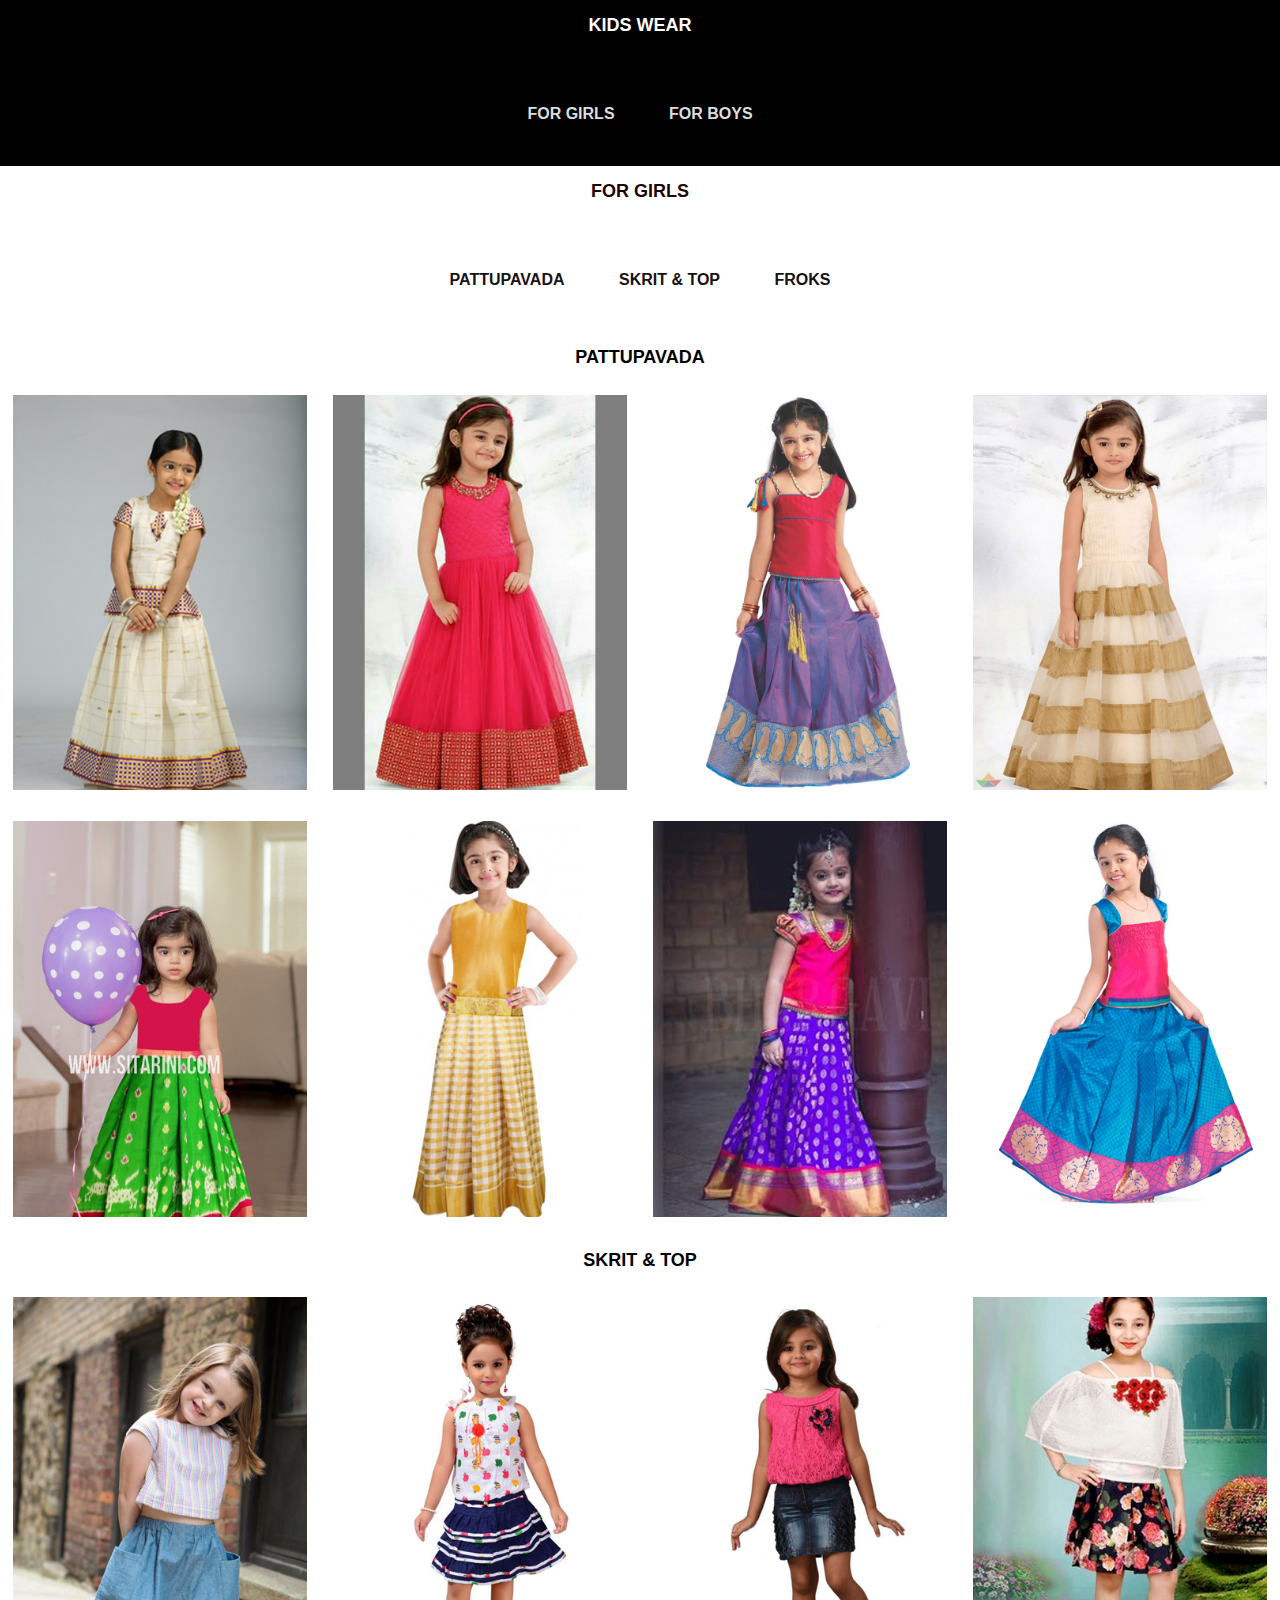
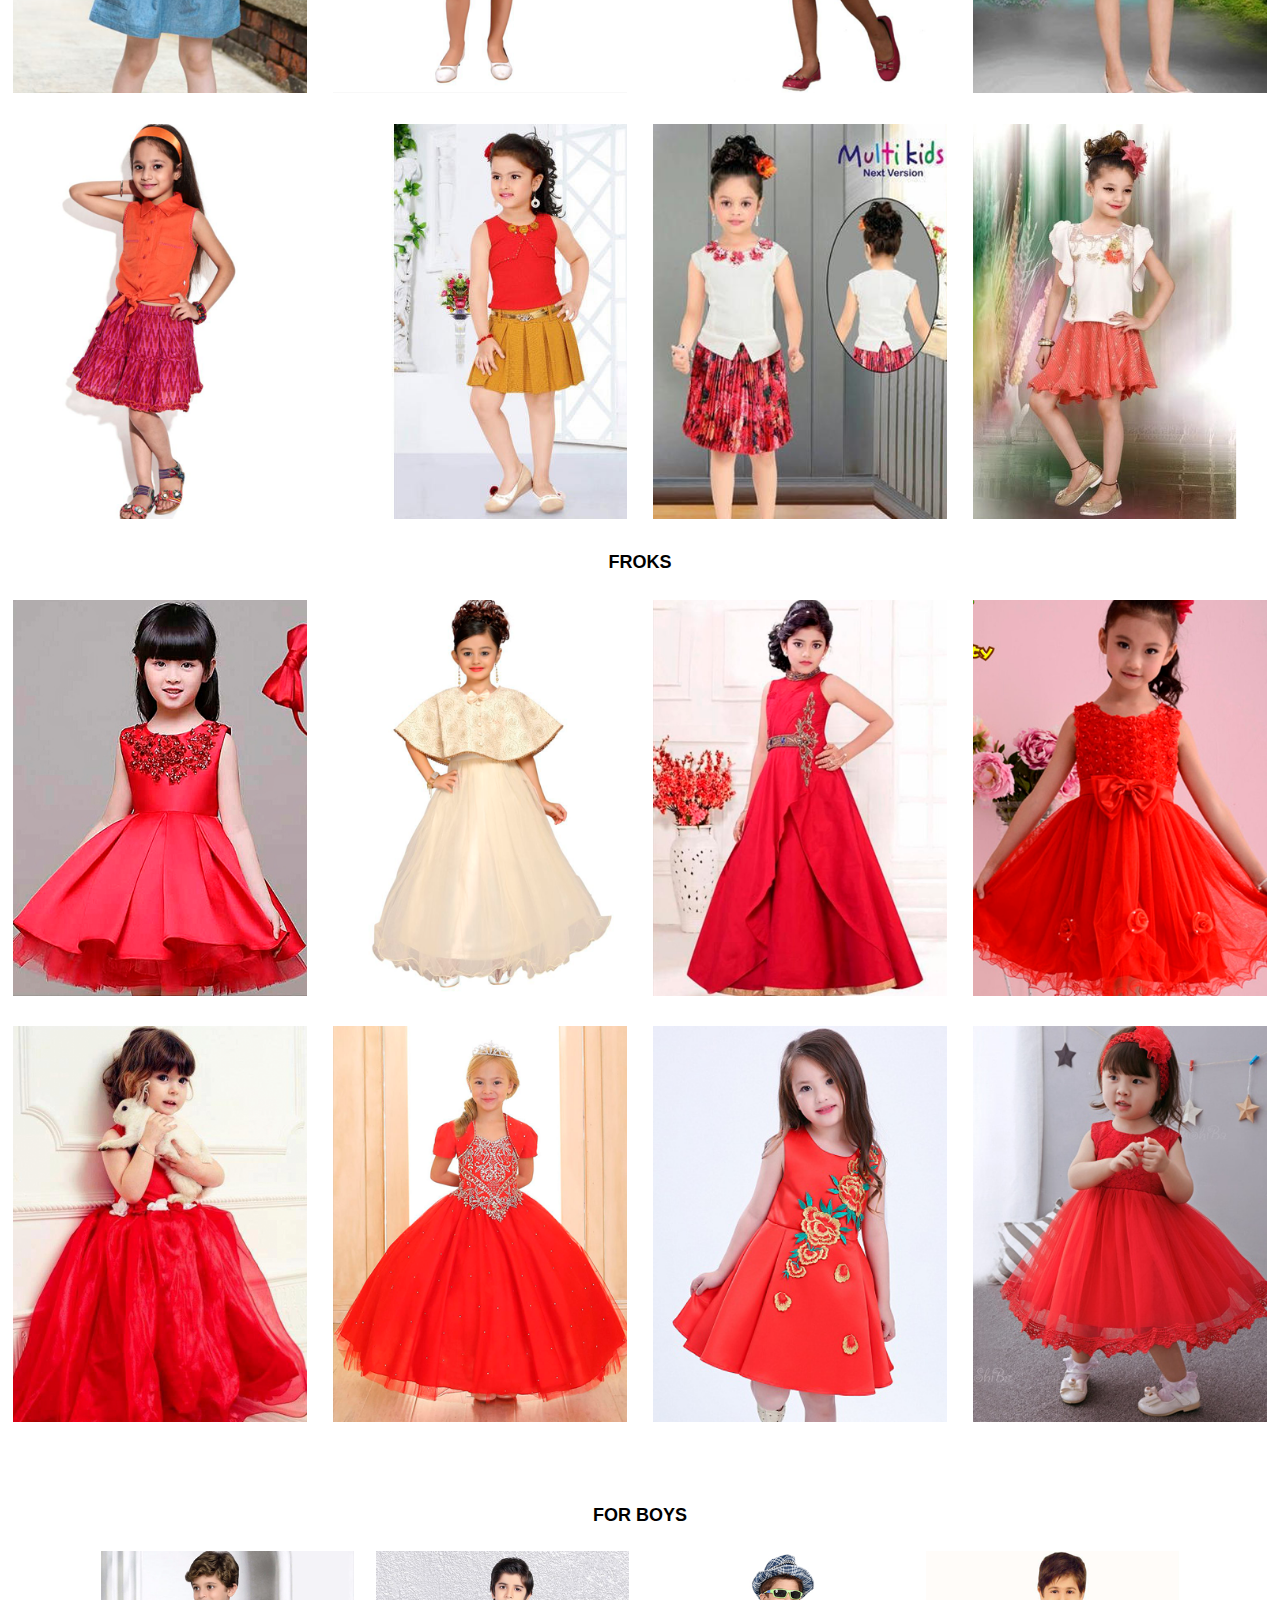
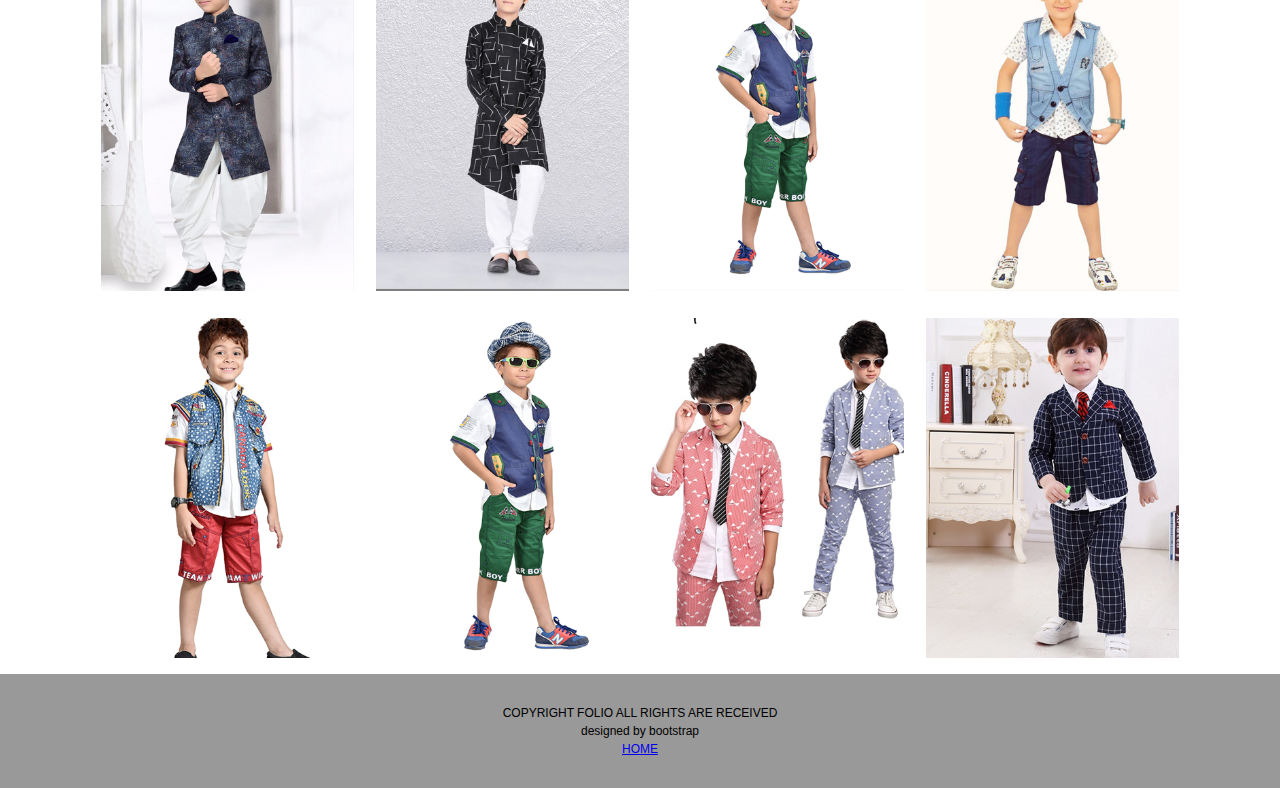
<file: kids wear.html>
<!doctype html>
<html>
<head>
<meta charset="utf-8">
<title>Untitled Document</title>
<meta http-equiv="Content-Type" content="text/html; charset=utf-8">
<title>womens wears</title>
<link href="css/collections.css" type="text/css" rel="stylesheet">
</head>

<script type="text/javascript" src="js/jquery.js"></script>
<!-- End Responsive Slider HEAD section -->

<script language="javascript" type="text/javascript" src="js/jquery-1.8.3.min.js"></script>
<script src="js/jquery-1.8.3.min.js" type="text/javascript"></script>
<!---- start-smoth-scrolling---->
<script type="text/javascript" src="js/move-top.js"></script>
<script type="text/javascript" src="js/easing.js"></script>


<script type="text/javascript">
		jQuery(document).ready(function($) {
			$(".scroll").click(function(event){		
				event.preventDefault();
				$('html,body').animate({scrollTop:$(this.hash).offset().top},1200);
			});
		});
	</script>
    
<script>
$(document).ready(function()
{
			$(".toogle").click(function() 
			{
				$(".menu-mini").slideToggle();
			})
	
})
</script>

<body>
   
    <div class="container-full"id="kidswear" style="background-color:#000000">
     <div class="container">
    <h2 align="center" style="color:#FFFFFF">KIDS WEAR</h2>
    
    <div class="menu" >
    <a href="#girls"class="page-scroll scroll" style="color: #DDDDDD"><b>FOR GIRLS</b></a>
     <a href="#boys"class="page-scroll scroll" style="color: #DDDDDD"><b>FOR BOYS</b></a>

      <div class="cl"></div>
      </div>
    <div class="toogle"><img src="images/toogle.jpg"></div>
    
    <div class="cl"></div>
    
    <div class="menu-mini">
     <a href="#girls"class="page-scroll scroll">FOR GIRLS</a>
      <a href="#boys"class="page-scroll scroll">FOR BOYS</a>

       
          </div>
    
    </div>
      
    <div class="cl"></div>  
    </div>
</div>
<div class="container-full"id="girls" style=" background-color:#FFFFFF">
     <div class="container">
    <h2 align="center" style="color:#1D0404">FOR GIRLS</h2>
    
    <div class="menu" >
    <a href="#pattupavada"class="page-scroll scroll" style="color:#161212"><b>PATTUPAVADA</b></a>
     <a href="#skrit"class="page-scroll scroll" style="color:#161212"><b>SKRIT & TOP</b></a>
      <a href="#froks"class="page-scroll scroll" style="color:#161212"><b>FROKS</b></a>
      <div class="cl"></div>
      </div>
    <div class="toogle"><img src="images/toogle.jpg"></div>
    
    <div class="cl"></div>
    
    <div class="menu-mini">
     <a href="#pattupavada"class="page-scroll scroll">PATTUPAVADA</a>
      <a href="#skrit"class="page-scroll scroll">SKRIT & TOP</a>
        <a href="#froks"class="page-scroll scroll">FROKS</a>
       
          </div>
    
    </div>
      
    <div class="cl"></div>  
    </div>
</div>
<div class="container-full" id="pattupavada">
<h2 align="center">PATTUPAVADA</h2>
<div class="col-4"><img src="images/images/kids wear/pattupavada/1.png" class="img-full"></div>
<div class="col-4"><img src="images/images/kids wear/pattupavada/2.png" class="img-full"></div>
<div class="col-4"><img src="images/images/kids wear/pattupavada/3.png" class="img-full"></div>
<div class="col-4"><img src="images/images/kids wear/pattupavada/4.png" class="img-full"></div>
<div class="col-4"><img src="images/images/kids wear/pattupavada/5.png" class="img-full"></div>
<div class="col-4"><img src="images/images/kids wear/pattupavada/6.png" class="img-full"></div>
<div class="col-4"><img src="images/images/kids wear/pattupavada/7.png" class="img-full"></div>
<div class="col-4"><img src="images/images/kids wear/pattupavada/8.png" class="img-full"></div>


<div class="cl"></div>
</div>
    
    <div class="container-full" id="skrit">
<h2 align="center">SKRIT & TOP</h2>
<div class="col-4"><img src="images/images/kids wear/skrit&top/1.png" class="img-full"></div>
<div class="col-4"><img src="images/images/kids wear/skrit&top/2.png" class="img-full"></div>
<div class="col-4"><img src="images/images/kids wear/skrit&top/3.png" class="img-full"></div>
<div class="col-4"><img src="images/images/kids wear/skrit&top/4.png" class="img-full"></div>
<div class="col-4"><img src="images/images/kids wear/skrit&top/5.png" class="img-full"></div>
<div class="col-4"><img src="images/images/kids wear/skrit&top/6.png" class="img-full"></div>
<div class="col-4"><img src="images/images/kids wear/skrit&top/7.png" class="img-full"></div>
<div class="col-4"><img src="images/images/kids wear/skrit&top/8.png" class="img-full"></div>



<div class="cl"></div>
</div>
<div class="container-full" id="froks">
<h2 align="center">FROKS</h2>
<div class="col-4"><img src="images/images/kids wear/froks/1.png" class="img-full"></div>
<div class="col-4"><img src="images/images/kids wear/froks/2.png" class="img-full"></div>
<div class="col-4"><img src="images/images/kids wear/froks/3.png" class="img-full"></div>
<div class="col-4"><img src="images/images/kids wear/froks/4.png" class="img-full"></div>
<div class="col-4"><img src="images/images/kids wear/froks/5.png" class="img-full"></div>
<div class="col-4"><img src="images/images/kids wear/froks/6.png" class="img-full"></div>
<div class="col-4"><img src="images/images/kids wear/froks/7.png" class="img-full"></div>
<div class="col-4"><img src="images/images/kids wear/froks/8.png" class="img-full"></div>


<div class="cl"></div>
</div>


<div class="container-full" id="boys" class="page-scroll scroll">
     <div class="container">
    <h2 align="center" style="color:#FFFFFF">FOR BOYS</h2>
     
    <h2 align="center"><b>FOR BOYS</b></h2>
    <div class="col-4"><img src="images/images/kids wear/boys/1.png" class="img-full"></div>
    <div class="col-4"><img src="images/images/kids wear/boys/2.png" class="img-full"></div>
    <div class="col-4"><img src="images/images/kids wear/boys/3.png" class="img-full"></div>
    <div class="col-4"><img src="images/images/kids wear/boys/4.png" class="img-full"></div>
    <div class="col-4"><img src="images/images/kids wear/boys/5.png" class="img-full"></div>
    <div class="col-4"><img src="images/images/kids wear/boys/6.png" class="img-full"></div>
    <div class="col-4"><img src="images/images/kids wear/boys/7.png" class="img-full"></div>
    <div class="col-4"><img src="images/images/kids wear/boys/8.png" class="img-full"></div>  

    
   
      <div class="cl"></div>
      </div>
</div>
<div class="cl"></div>
</div>
<div class="footer">COPYRIGHT FOLIO ALL RIGHTS ARE RECEIVED<br>designed by bootstrap<br>
 <a href="html.html"> HOME</a>



<script type="text/javascript" src="js/script.js"></script>



<script type="text/javascript">
						$(document).ready(function() {
							$().UItoTop({ easingType: 'easeOutQuart' });
							
						});
					</script> 
<a href="#" id="toTop" style="display: block;"> <span id="toTopHover" style="opacity: 1;"> </span></a>
    
        



</body>
</html>
</file>
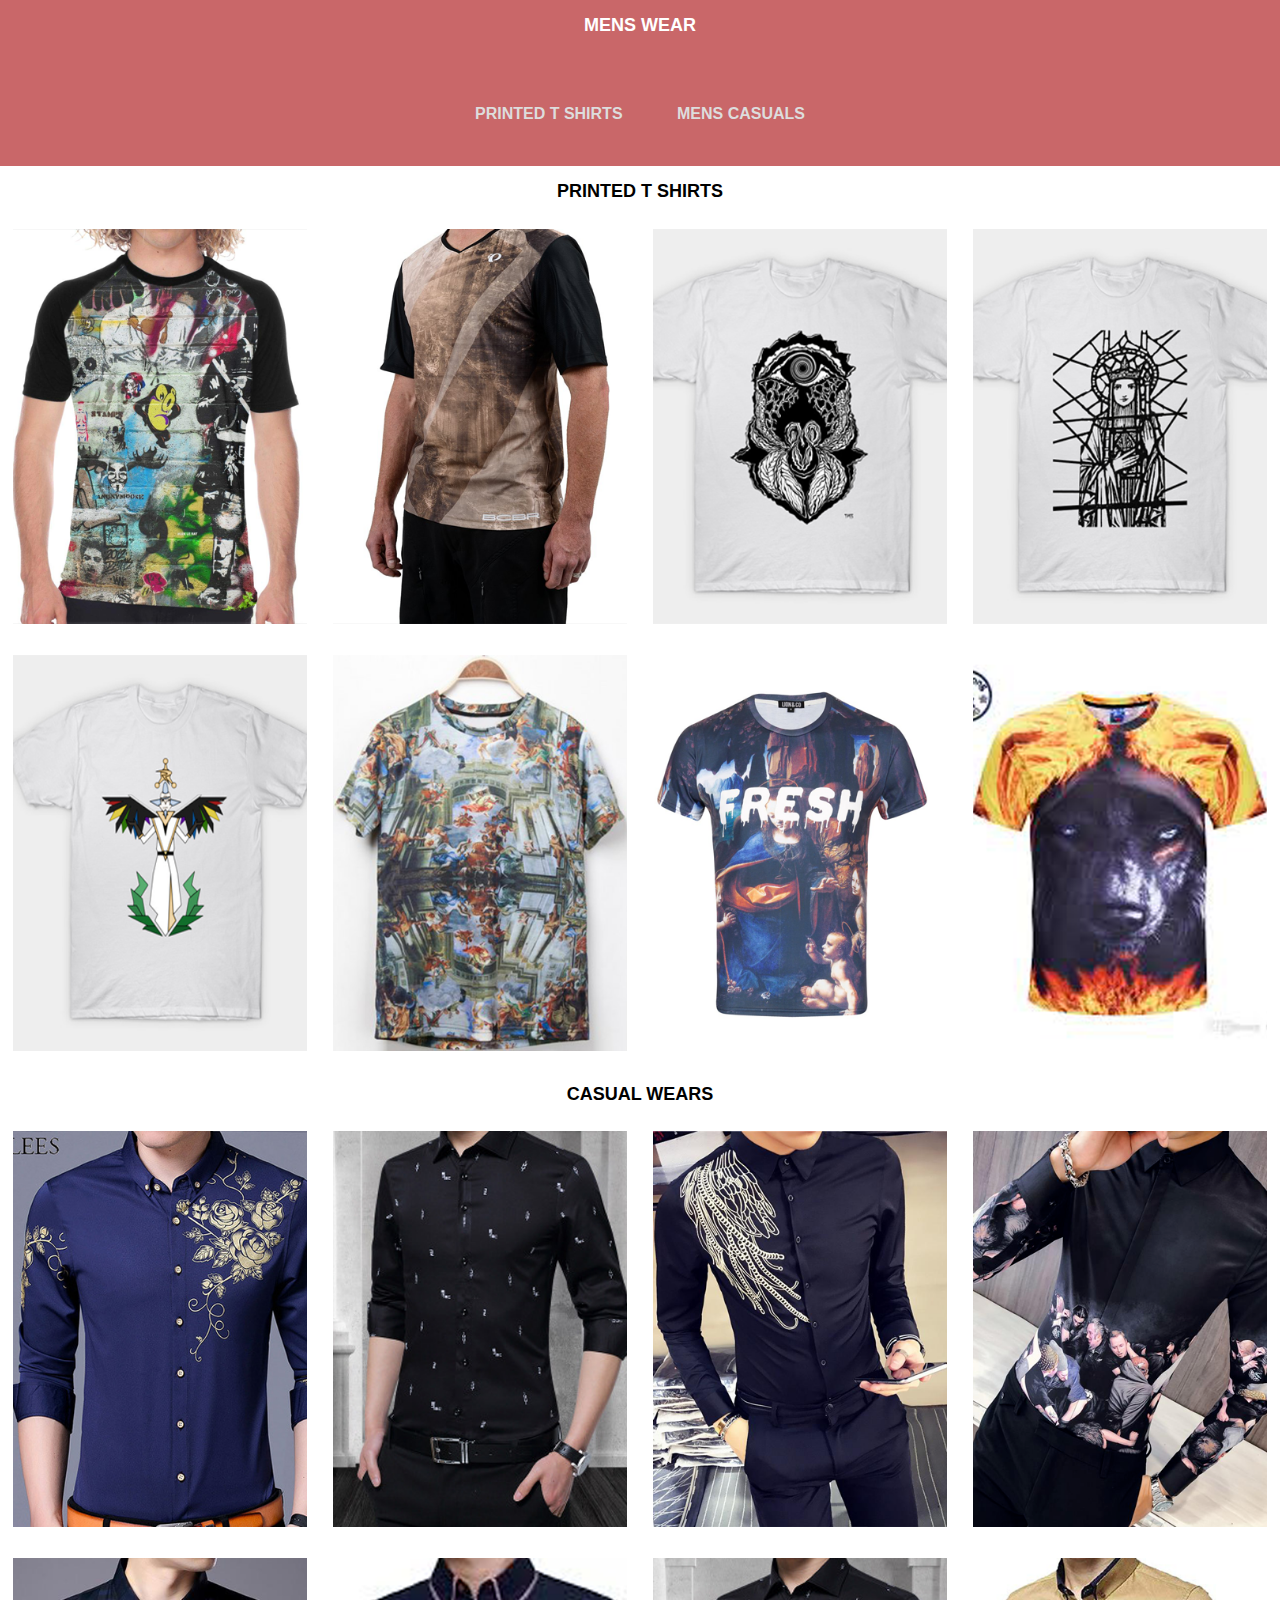
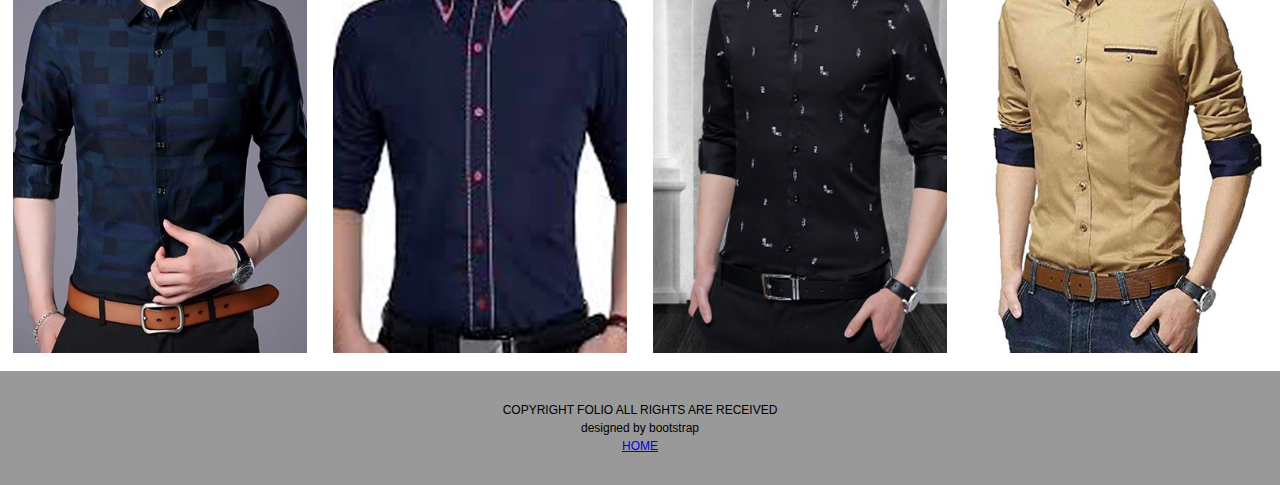
<file: mens wear.html>
<!doctype html>
<html>
<head>

<meta http-equiv="Content-Type" content="text/html; charset=utf-8">
<title>womens wears</title>
<link href="css/collections.css" type="text/css" rel="stylesheet">
</head>

<script type="text/javascript" src="js/jquery.js"></script>
<!-- End Responsive Slider HEAD section -->

<script language="javascript" type="text/javascript" src="js/jquery-1.8.3.min.js"></script>
<script src="js/jquery-1.8.3.min.js" type="text/javascript"></script>
<!---- start-smoth-scrolling---->
<script type="text/javascript" src="js/move-top.js"></script>
<script type="text/javascript" src="js/easing.js"></script>


<script type="text/javascript">
		jQuery(document).ready(function($) {
			$(".scroll").click(function(event){		
				event.preventDefault();
				$('html,body').animate({scrollTop:$(this.hash).offset().top},1200);
			});
		});
	</script>
    
<script>
$(document).ready(function()
{
			$(".toogle").click(function() 
			{
				$(".menu-mini").slideToggle();
			})
	
})
</script>

<body>
<div class="container-full"id="menswear" style=" background-color:#C96769">
     <div class="container">
    <h2 align="center" style="color:#FFFFFF">MENS WEAR</h2>
    
    <div class="menu" >
   <a href="#printedtshirts"class="page-scroll scroll" style="color: #DDDDDD"><b>PRINTED T SHIRTS</b></a>
     <a href="#casuals"class="page-scroll scroll" style="color: #DDDDDD"><b>MENS CASUALS</b></a>

      <div class="cl"></div>
      </div>
    <div class="toogle"><img src="images/toogle.jpg"></div>
    
    <div class="cl"></div>
    
    <div class="menu-mini">
     <a href="#printedtshirts"class="page-scroll scroll">PRINTED T SHIRTS</a>
      <a href="#casuals"class="page-scroll scroll">MENS CASUALS</a>

       
          </div>
    
    </div>
      
    <div class="cl"></div>  
    </div>
</div>
 <div class="container-full" id="printedtshirts">
<h2 align="center">PRINTED T SHIRTS</h2>
<div class="col-4"><img src="images/images/mens wear/printed t/1.png" class="img-full"></div>
<div class="col-4"><img src="images/images/mens wear/printed t/2.png" class="img-full"></div>
<div class="col-4"><img src="images/images/mens wear/printed t/3.png" class="img-full"></div>
<div class="col-4"><img src="images/images/mens wear/printed t/4.png" class="img-full"></div>
<div class="col-4"><img src="images/images/mens wear/printed t/5.png" class="img-full"></div>
<div class="col-4"><img src="images/images/mens wear/printed t/6.png" class="img-full"></div>
<div class="col-4"><img src="images/images/mens wear/printed t/7.png" class="img-full"></div>
<div class="col-4"><img src="images/images/mens wear/printed t/8.png" class="img-full"></div>


<div class="cl"></div>
</div>
    
     <div class="container-full" id="casuals">
<h2 align="center">CASUAL WEARS</h2>
<div class="col-4"><img src="images/images/mens wear/1.png" class="img-full"></div>
<div class="col-4"><img src="images/images/mens wear/2.png" class="img-full"></div>
<div class="col-4"><img src="images/images/mens wear/3.png" class="img-full"></div>
<div class="col-4"><img src="images/images/mens wear/4.png" class="img-full"></div>
<div class="col-4"><img src="images/images/mens wear/5.png" class="img-full"></div>
<div class="col-4"><img src="images/images/mens wear/6.png" class="img-full"></div>
<div class="col-4"><img src="images/images/mens wear/7.png" class="img-full"></div>
<div class="col-4"><img src="images/images/mens wear/8.png" class="img-full"></div>


<div class="cl"></div>
</div>

<div class="footer">COPYRIGHT FOLIO ALL RIGHTS ARE RECEIVED<br>designed by bootstrap<br>
 <a href="html.html"> HOME</a>



<script type="text/javascript" src="js/script.js"></script>



<script type="text/javascript">
						$(document).ready(function() {
							$().UItoTop({ easingType: 'easeOutQuart' });
							
						});
					</script> 
<a href="#" id="toTop" style="display: block;"> <span id="toTopHover" style="opacity: 1;"> </span></a>
    
        

</body>
</html>
</file>
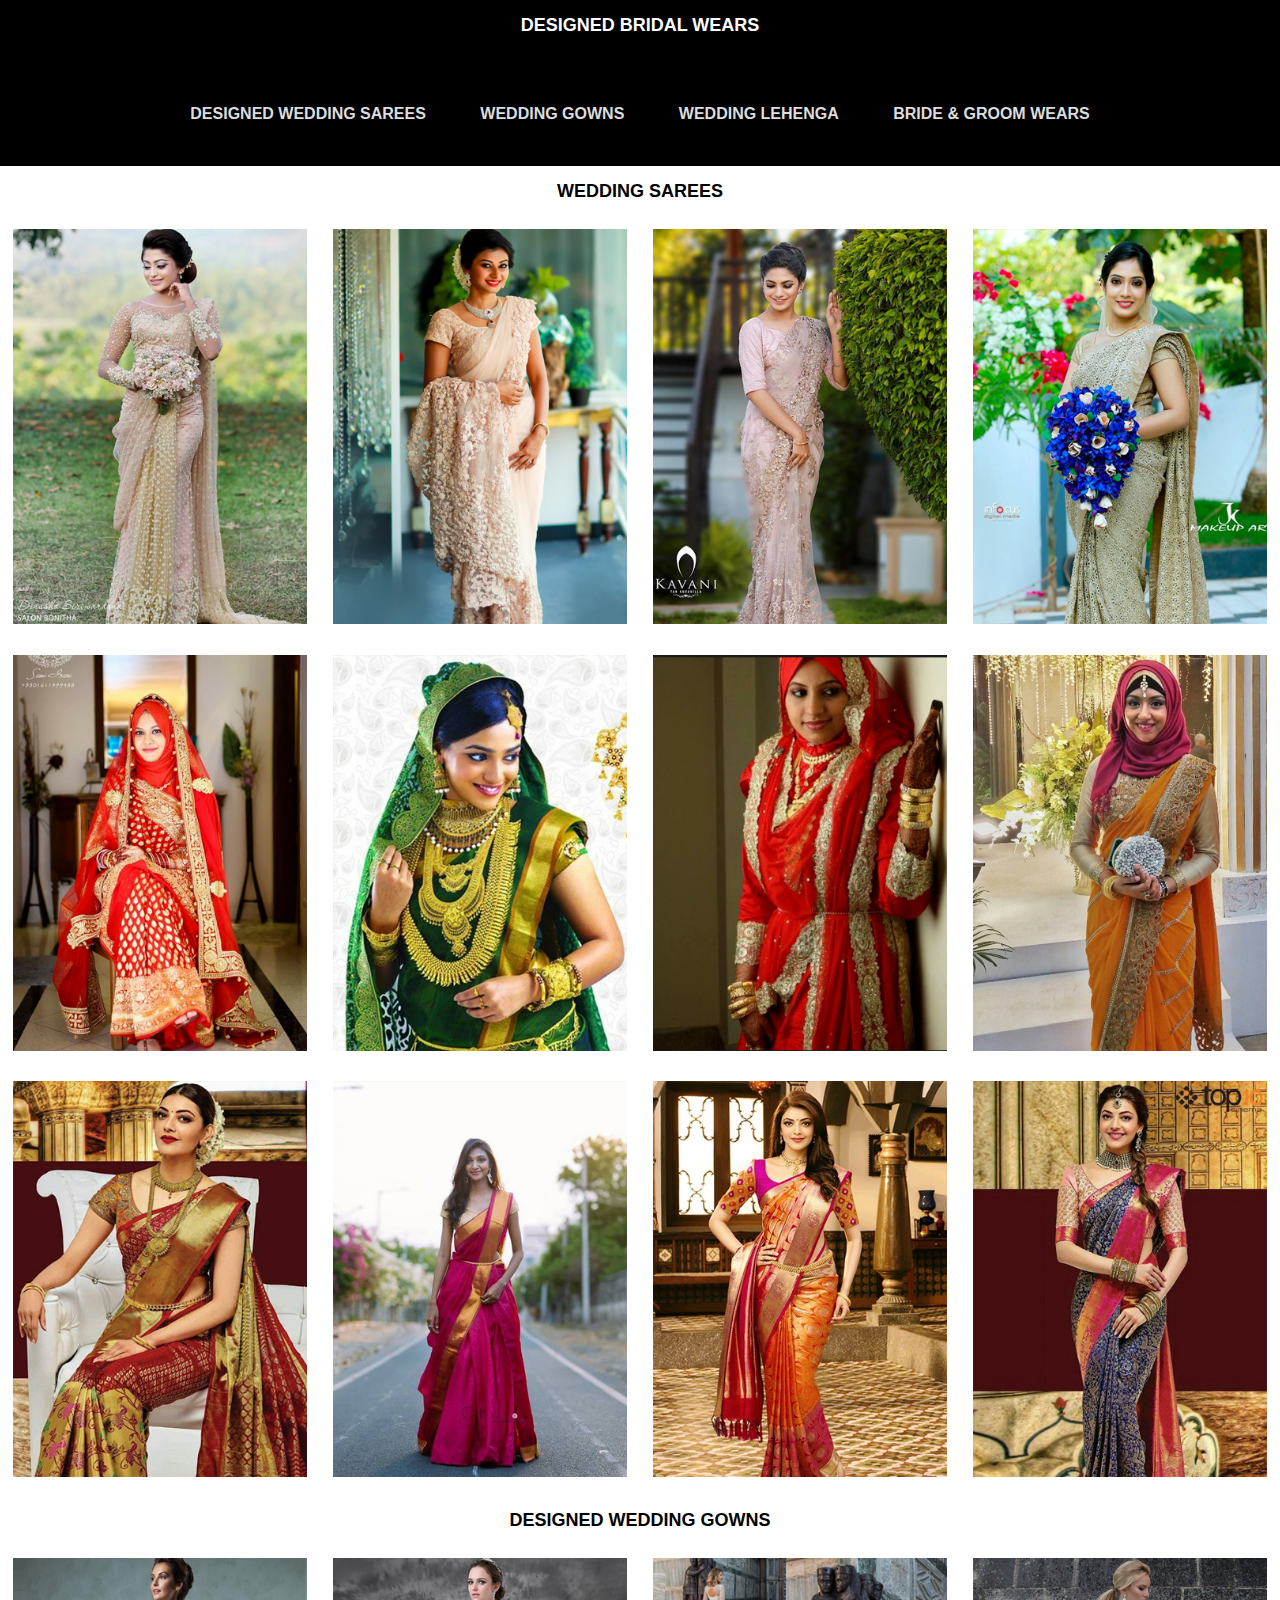
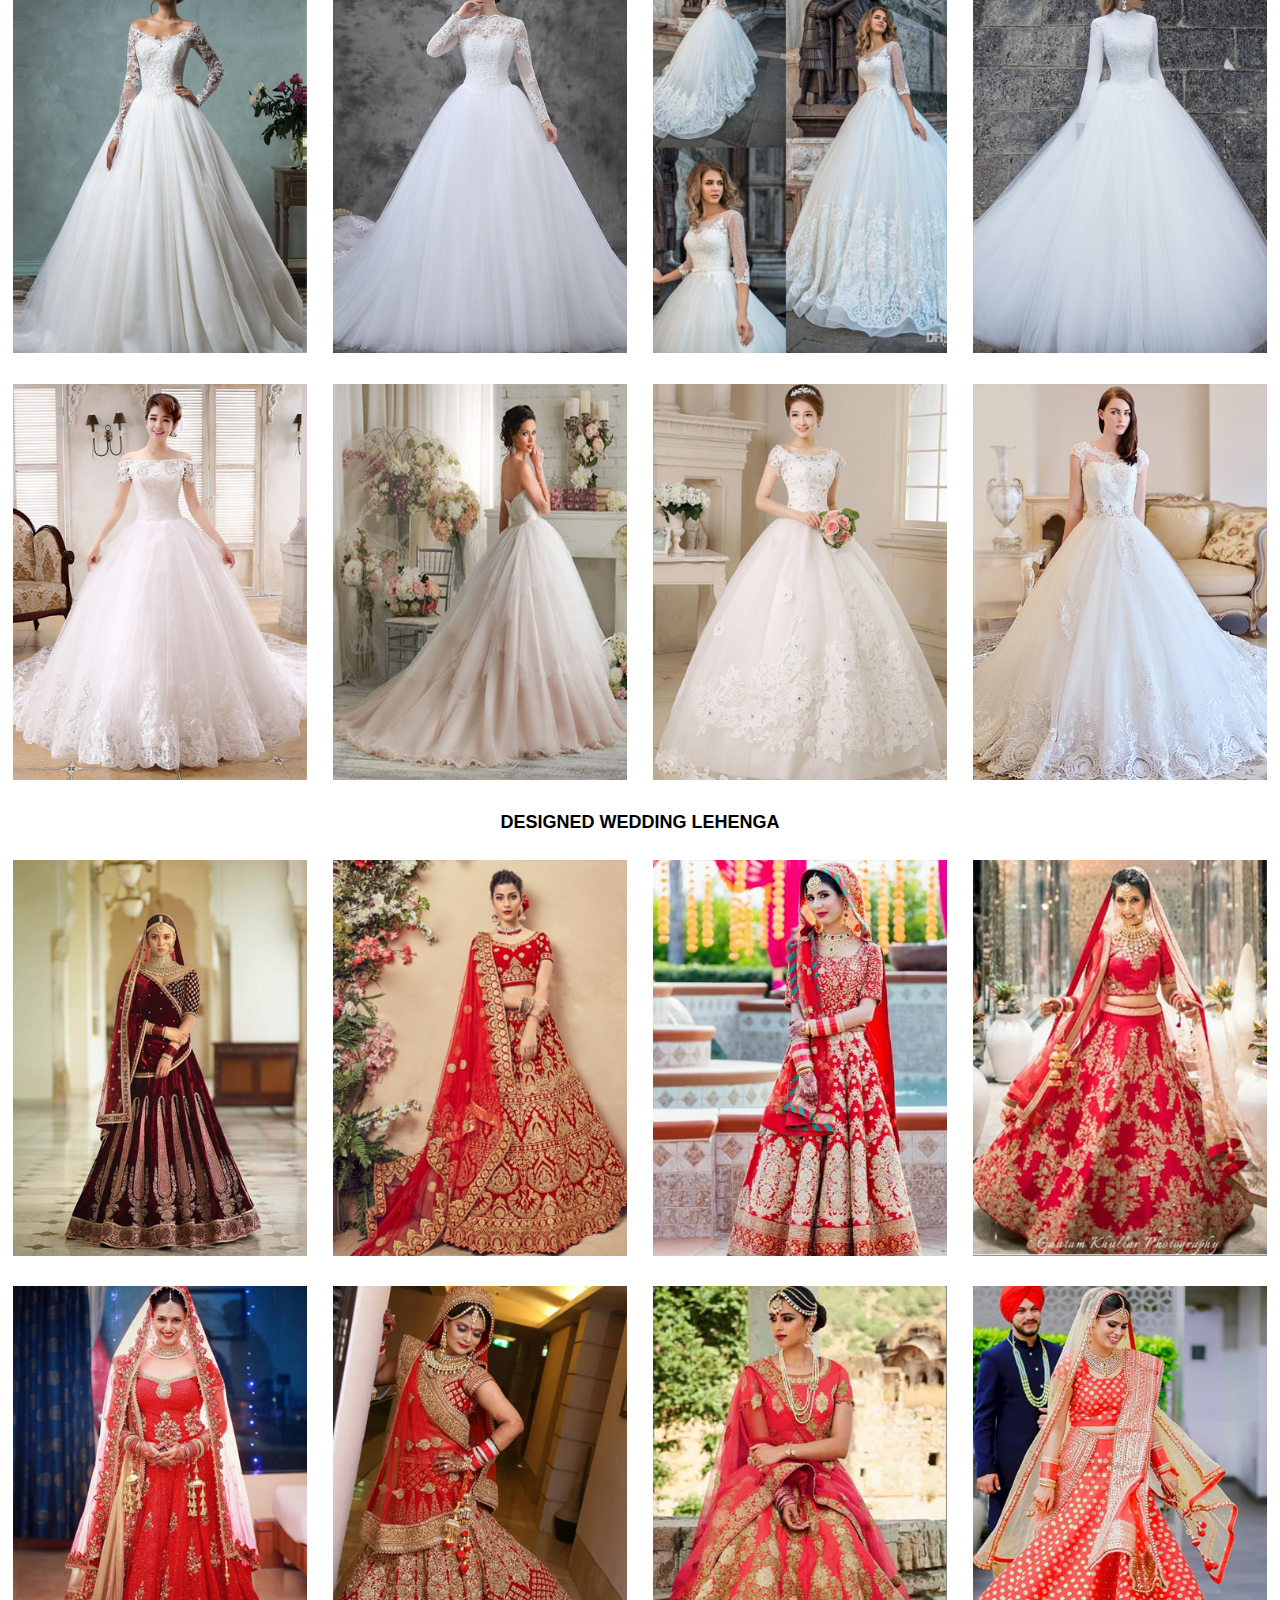
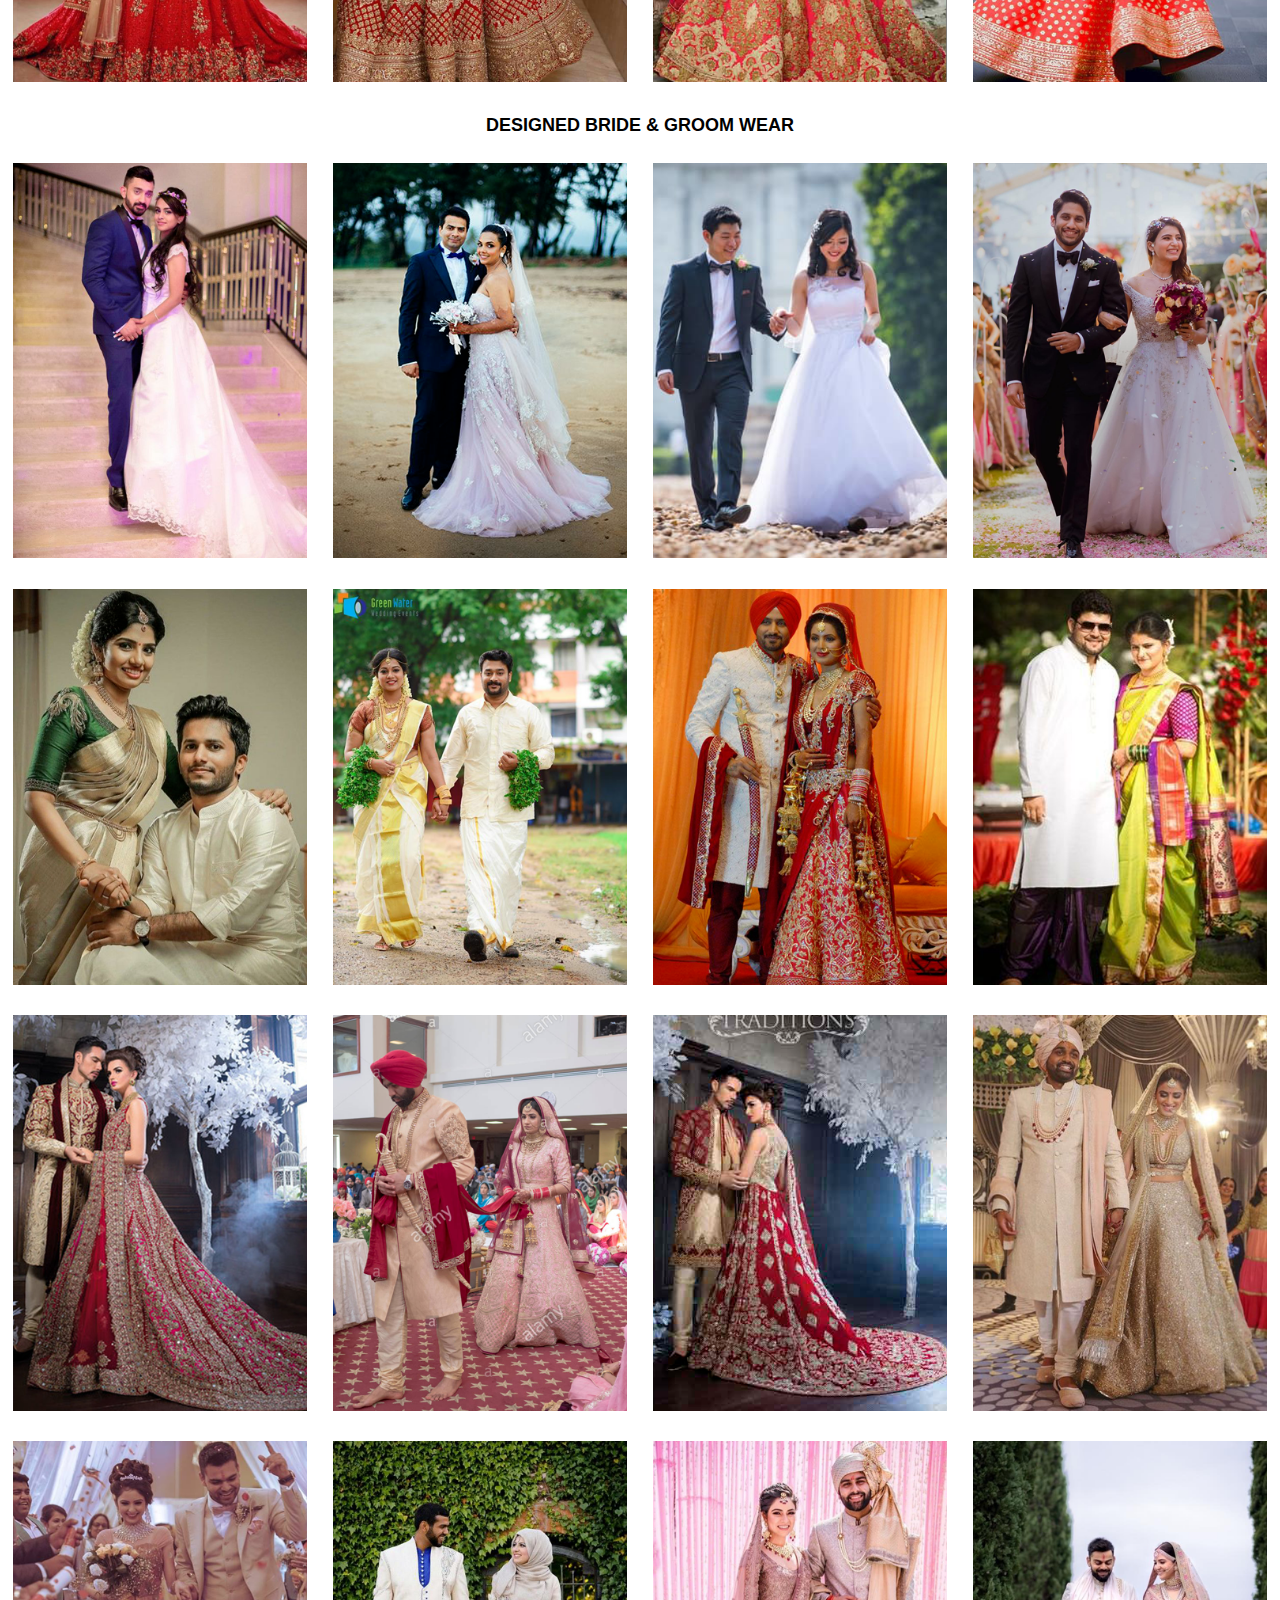
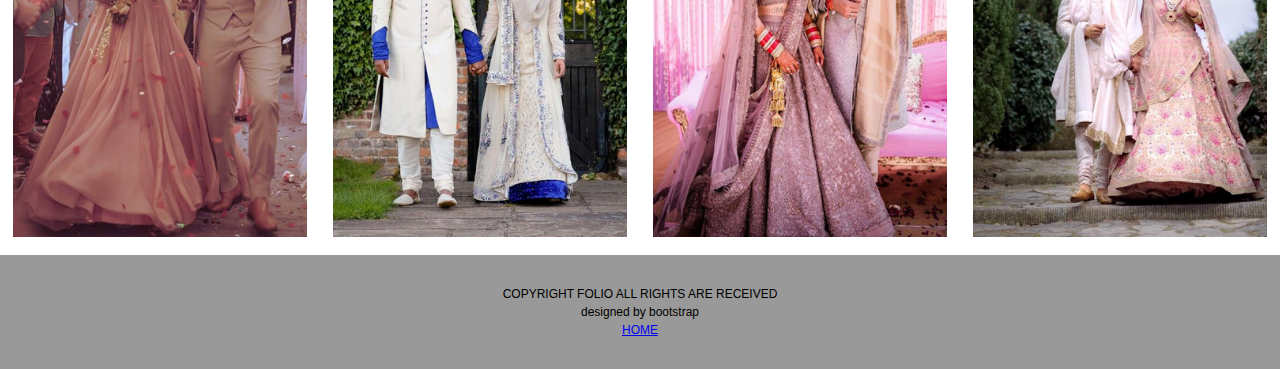
<file: wedding special.html>
<!doctype html>
<html>
<head>
<meta http-equiv="Content-Type" content="text/html; charset=utf-8">
<title>womens wears</title>
<link href="css/collections.css" type="text/css" rel="stylesheet">
</head>

<script type="text/javascript" src="js/jquery.js"></script>
<!-- End Responsive Slider HEAD section -->

<script language="javascript" type="text/javascript" src="js/jquery-1.8.3.min.js"></script>
<script src="js/jquery-1.8.3.min.js" type="text/javascript"></script>
<!---- start-smoth-scrolling---->
<script type="text/javascript" src="js/move-top.js"></script>
<script type="text/javascript" src="js/easing.js"></script>


<script type="text/javascript">
		jQuery(document).ready(function($) {
			$(".scroll").click(function(event){		
				event.preventDefault();
				$('html,body').animate({scrollTop:$(this.hash).offset().top},1200);
			});
		});
	</script>
    
<script>
$(document).ready(function()
{
			$(".toogle").click(function() 
			{
				$(".menu-mini").slideToggle();
			})
	
})
</script>
<body>
<div class="container-full"id="wedding" style="background-color:#000000">
     <div class="container">
    <h2 align="center" style="color:#FFFFFF">DESIGNED BRIDAL WEARS</h2>
    
    <div class="menu" >
    <a href="#weddingsarees"class="page-scroll scroll" style="color: #DDDDDD"><b>DESIGNED WEDDING SAREES</b></a>
    <a href="#weddinggowns"class="page-scroll scroll" style="color: #DDDDDD"><b>WEDDING GOWNS</b></a>
    <a href="#weddinglehenga"class="page-scroll scroll"style="color: #DDDDDD"><b>WEDDING LEHENGA</b></a>
    <a href="#couplewears"class="page-scroll scroll"style="color: #DDDDDD"><b>BRIDE & GROOM WEARS</b></a>
      <div class="cl"></div>
      </div>
    <div class="toogle"><img src="images/toogle.jpg"></div>
    
    <div class="cl"></div>
    
    <div class="menu-mini">
     <a href="#weddingsarees"class="page-scroll scroll"> designed wedding sarees</a>
      <a href="#weddinggowns"class="page-scroll scroll">wedding gowns</a>
       <a href="#weddinglehenga"class="page-scroll scroll">wedding lehenga</a>
       <a href="#couplewears"class="page-scroll scroll">bride & groom wears</a>
       
          </div>
    
    </div>
      
    <div class="cl"></div>  
    </div>
</div>

<div class="container-full" id="weddingsarees">
<h2 align="center">WEDDING SAREES</h2>
<div class="col-4"><img src="images/images/marriage/1.png" class="img-full"></div>
<div class="col-4"><img src="images/images/marriage/2.png" class="img-full"></div>
<div class="col-4"><img src="images/images/marriage/3.png" class="img-full"></div>
<div class="col-4"><img src="images/images/marriage/4.png" class="img-full"></div>
<div class="col-4"><img src="images/images/marriage/5.png" class="img-full"></div>
<div class="col-4"><img src="images/images/marriage/6.png" class="img-full"></div>
<div class="col-4"><img src="images/images/marriage/7.png" class="img-full"></div>
<div class="col-4"><img src="images/images/marriage/8.png" class="img-full"></div>
<div class="col-4"><img src="images/images/marriage/9.png" class="img-full"></div>
<div class="col-4"><img src="images/images/marriage/10.png" class="img-full"></div>
<div class="col-4"><img src="images/images/marriage/11.png" class="img-full"></div>
<div class="col-4"><img src="images/images/marriage/12.png" class="img-full"></div>



<div class="cl"></div>
</div>
   
   
   <div class="container-full" id="weddinggowns">
<h2 align="center">DESIGNED WEDDING GOWNS</h2>
<div class="col-4"><img src="images/images/marriage/gown/1.png" class="img-full"></div>
<div class="col-4"><img src="images/images/marriage/gown/2.png" class="img-full"></div>
<div class="col-4"><img src="images/images/marriage/gown/3.png" class="img-full"></div>
<div class="col-4"><img src="images/images/marriage/gown/4.png" class="img-full"></div>
<div class="col-4"><img src="images/images/marriage/gown/5.png" class="img-full"></div>
<div class="col-4"><img src="images/images/marriage/gown/6.png" class="img-full"></div>
<div class="col-4"><img src="images/images/marriage/gown/7.png" class="img-full"></div>
<div class="col-4"><img src="images/images/marriage/gown/8.png" class="img-full"></div>




<div class="cl"></div>
</div>
    
    
    <div class="container-full" id="weddinglehenga">
<h2 align="center">DESIGNED WEDDING LEHENGA</h2>
<div class="col-4"><img src="images/images/skrit&top/lehenga/1.png" class="img-full"></div>
<div class="col-4"><img src="images/images/skrit&top/lehenga/2.png" class="img-full"></div>
<div class="col-4"><img src="images/images/skrit&top/lehenga/3.png" class="img-full"></div>
<div class="col-4"><img src="images/images/skrit&top/lehenga/4.png" class="img-full"></div>
<div class="col-4"><img src="images/images/skrit&top/lehenga/5.png" class="img-full"></div>
<div class="col-4"><img src="images/images/skrit&top/lehenga/6.png" class="img-full"></div>
<div class="col-4"><img src="images/images/skrit&top/lehenga/7.png" class="img-full"></div>
<div class="col-4"><img src="images/images/skrit&top/lehenga/8.png" class="img-full"></div>




<div class="cl"></div>
</div>
 
    <div class="container-full" id="couplewears">
<h2 align="center">DESIGNED BRIDE & GROOM WEAR</h2>
<div class="col-4"><img src="images/images/marriage/couple/1.png" class="img-full"></div>
<div class="col-4"><img src="images/images/marriage/couple/2.png" class="img-full"></div>
<div class="col-4"><img src="images/images/marriage/couple/3.png" class="img-full"></div>
<div class="col-4"><img src="images/images/marriage/couple/4.png" class="img-full"></div>
<div class="col-4"><img src="images/images/marriage/couple/5.png" class="img-full"></div>
<div class="col-4"><img src="images/images/marriage/couple/6.png" class="img-full"></div>
<div class="col-4"><img src="images/images/marriage/couple/7.png" class="img-full"></div>
<div class="col-4"><img src="images/images/marriage/couple/8.png" class="img-full"></div>
<div class="col-4"><img src="images/images/marriage/couple/9.png" class="img-full"></div>
<div class="col-4"><img src="images/images/marriage/couple/10.png" class="img-full"></div>
<div class="col-4"><img src="images/images/marriage/couple/11.png" class="img-full"></div>
<div class="col-4"><img src="images/images/marriage/couple/12.png" class="img-full"></div>
<div class="col-4"><img src="images/images/marriage/couple/13.png" class="img-full"></div>
<div class="col-4"><img src="images/images/marriage/couple/14.png" class="img-full"></div>
<div class="col-4"><img src="images/images/marriage/couple/15.png" class="img-full"></div>
<div class="col-4"><img src="images/images/marriage/couple/16.png" class="img-full"></div>



<div class="cl"></div>
</div>

<div class="footer">COPYRIGHT FOLIO ALL RIGHTS ARE RECEIVED<br>designed by bootstrap<br>
 <a href="html.html"> HOME</a>



<script type="text/javascript" src="js/script.js"></script>



<script type="text/javascript">
						$(document).ready(function() {
							$().UItoTop({ easingType: 'easeOutQuart' });
							
						});
					</script> 
<a href="#" id="toTop" style="display: block;"> <span id="toTopHover" style="opacity: 1;"> </span></a>
    
        
      


</body>
</html>
</file>
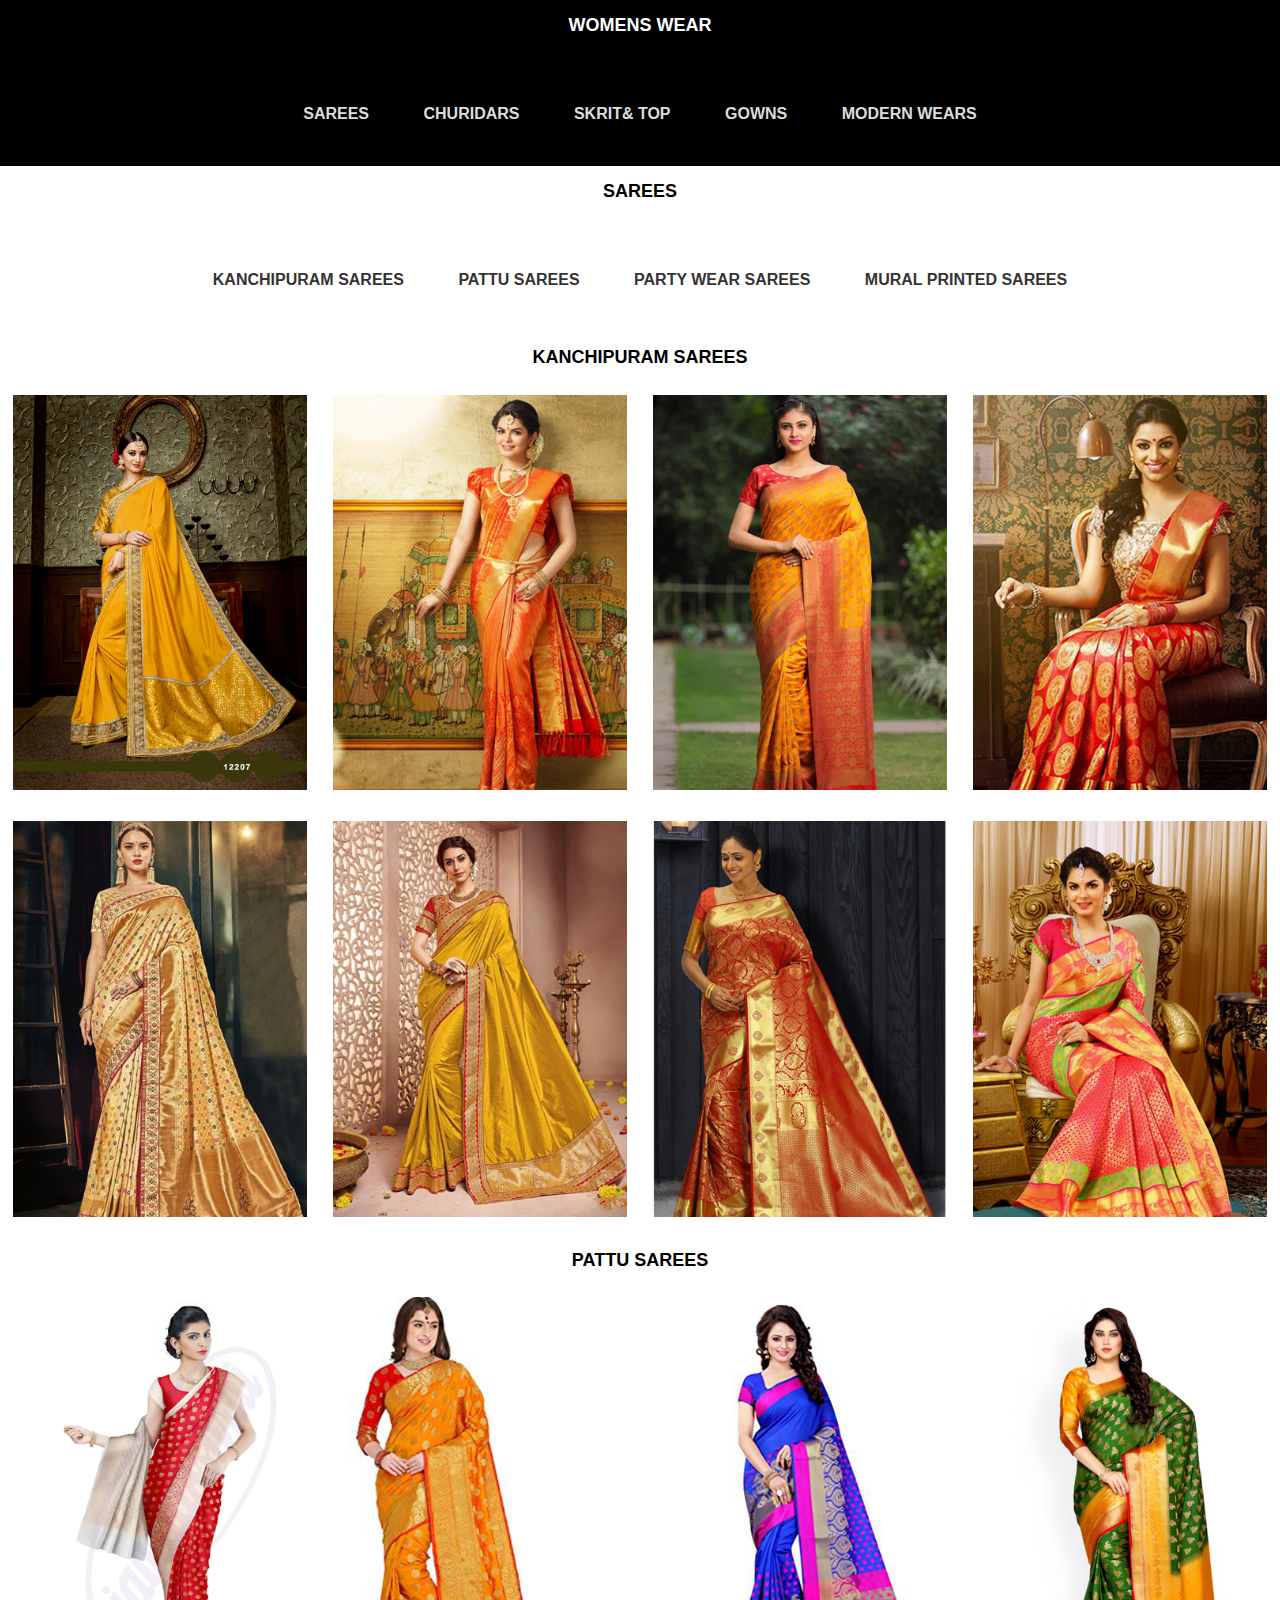
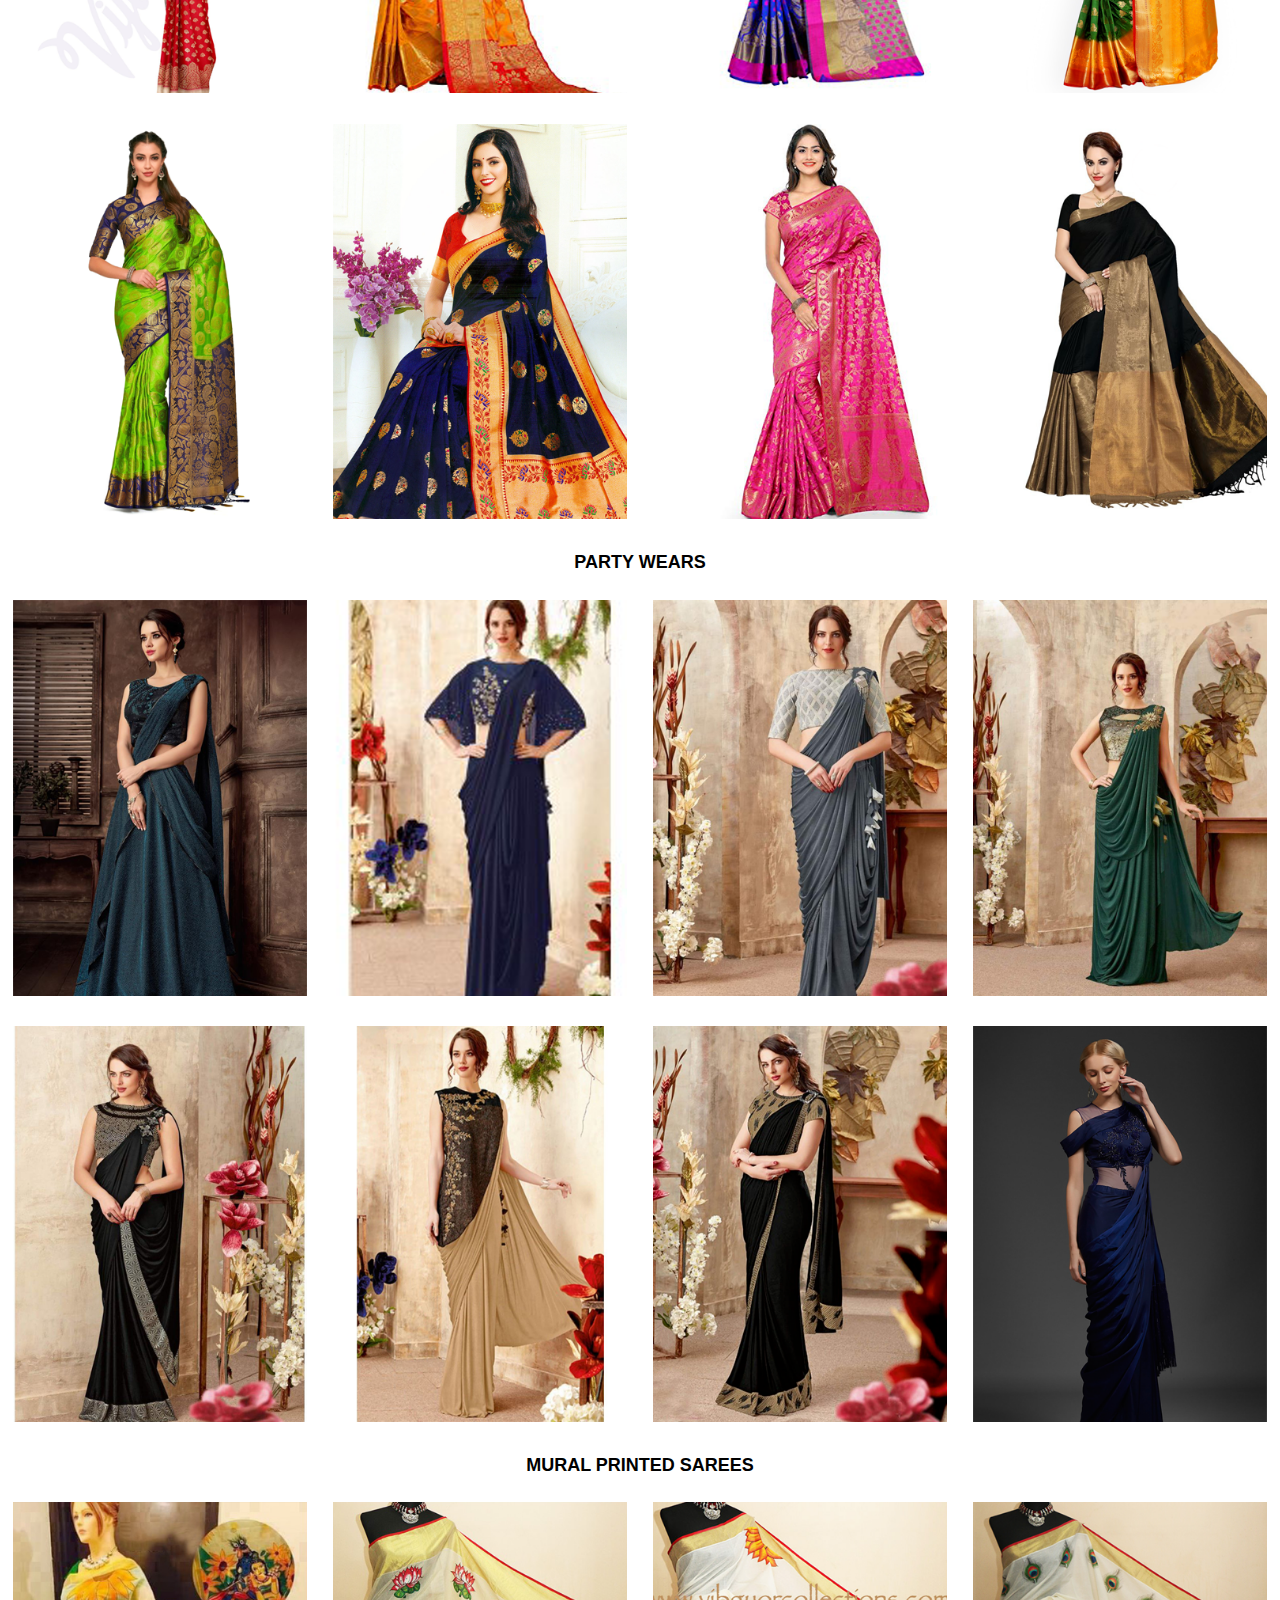
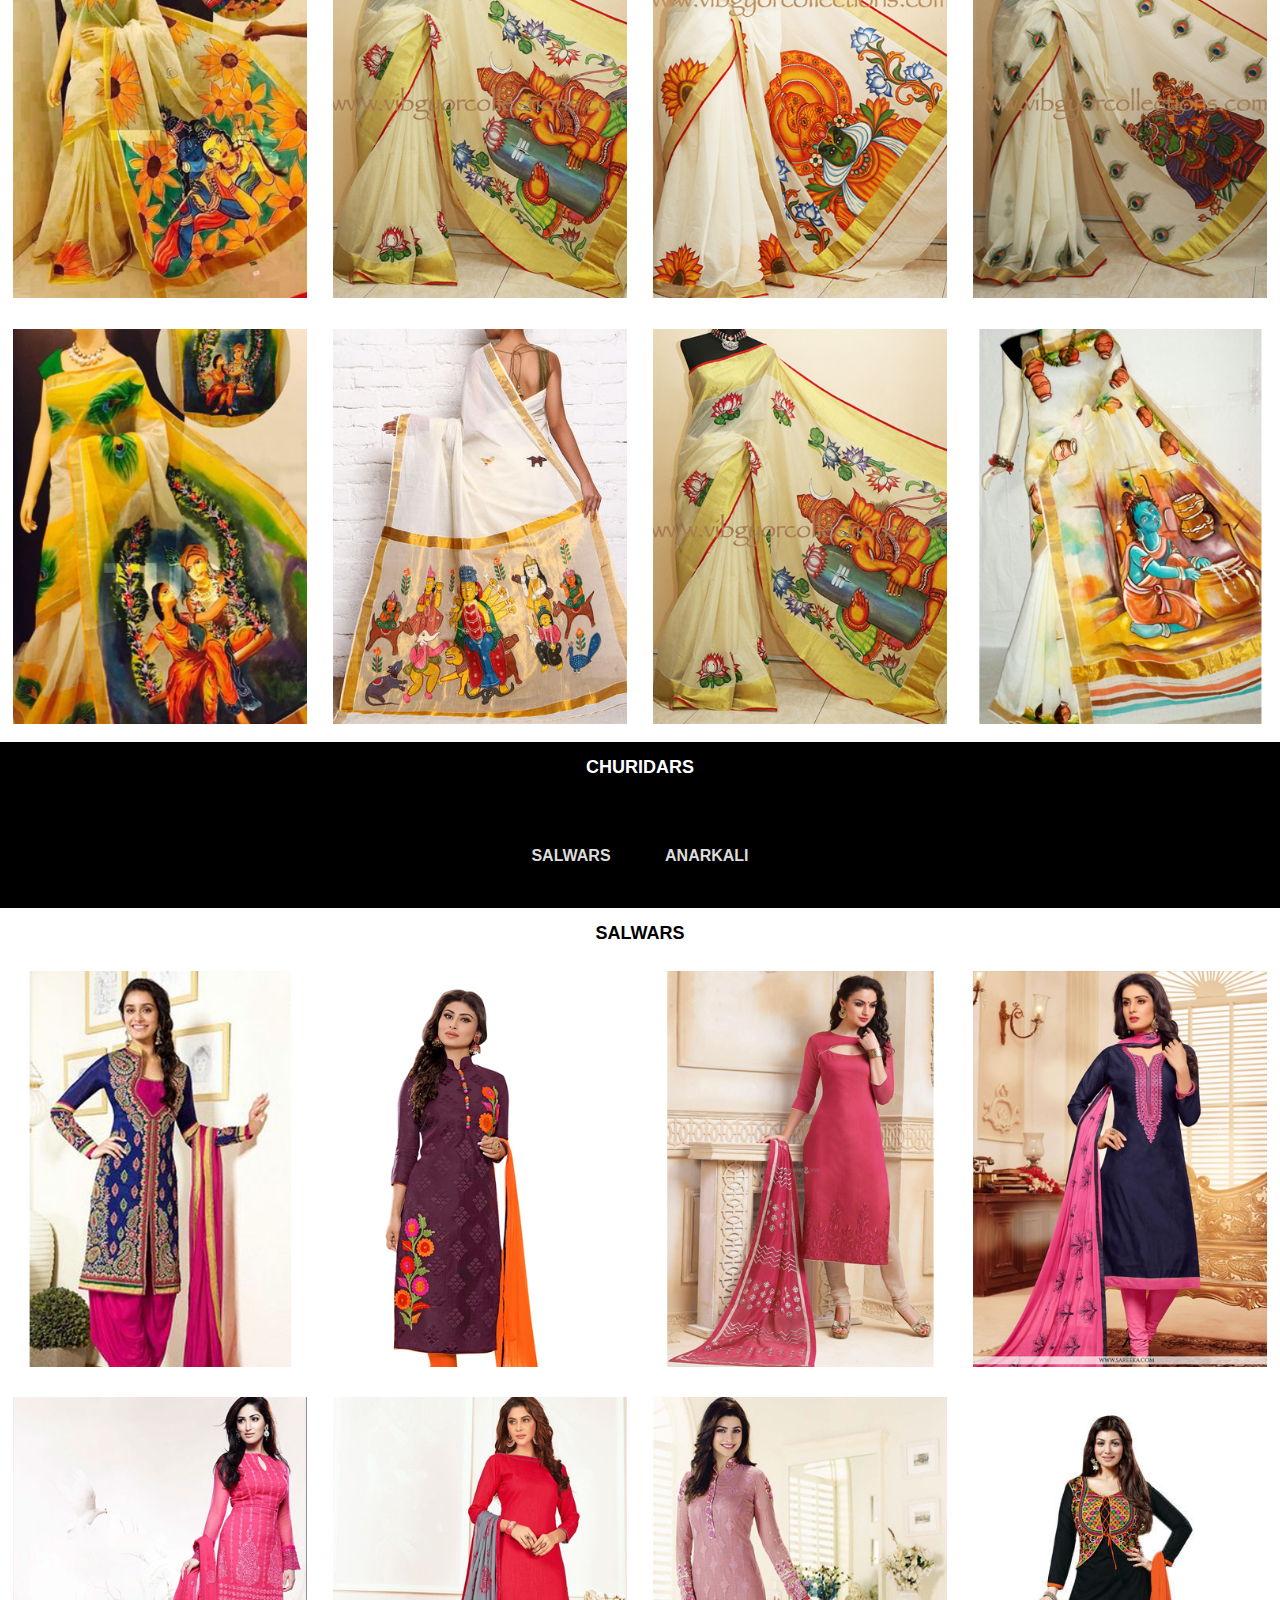
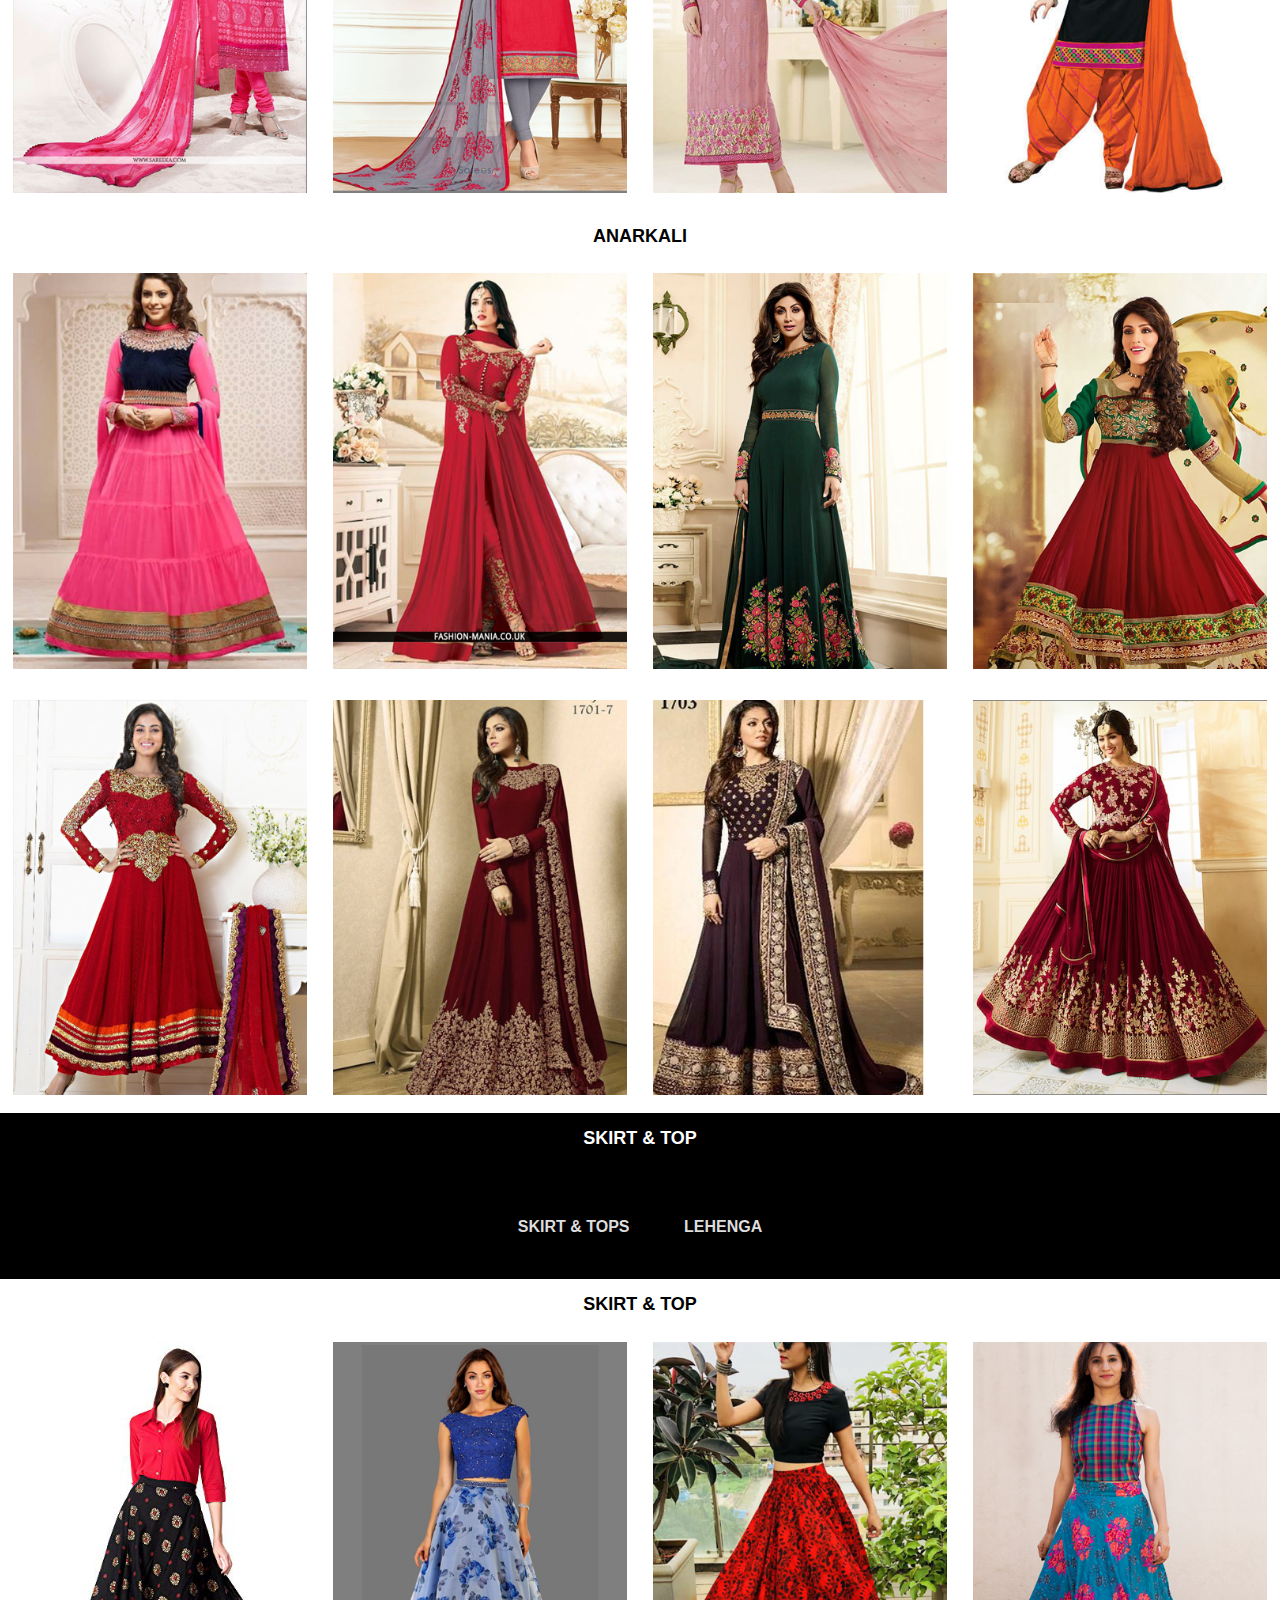
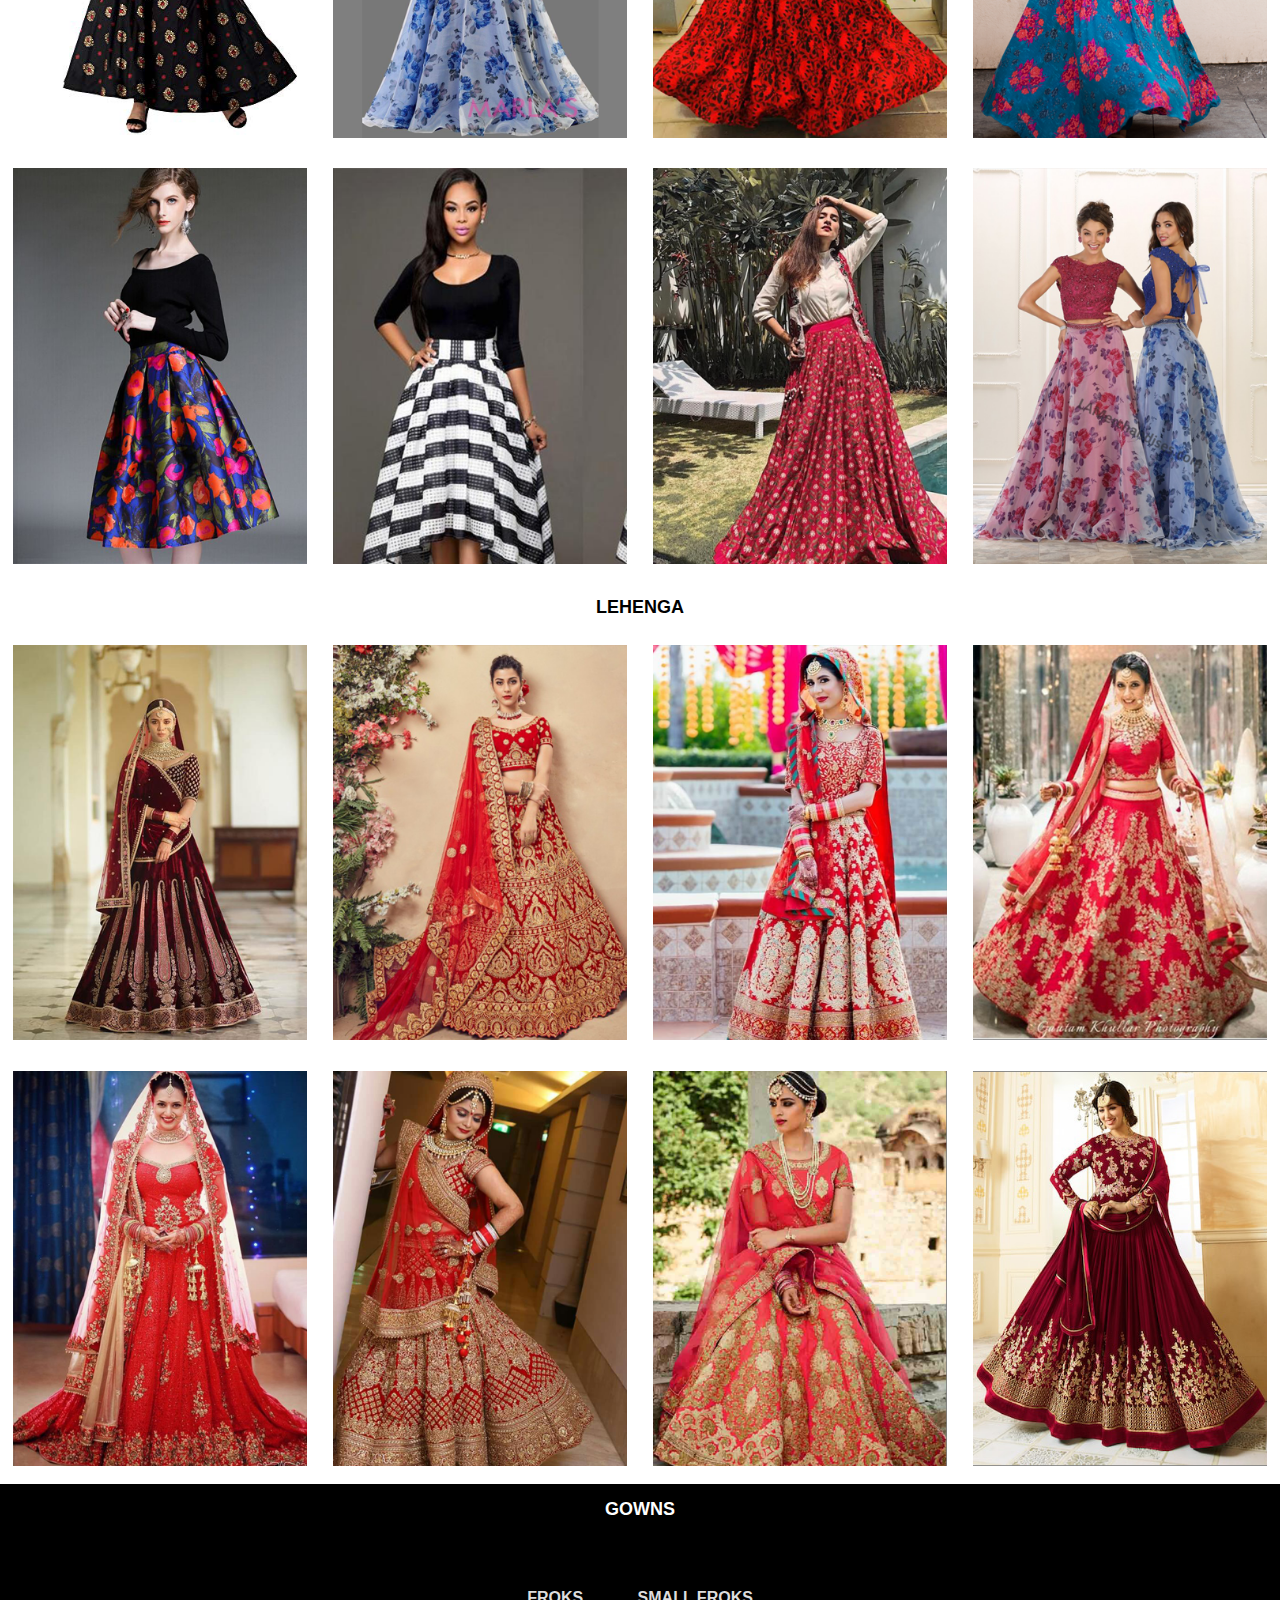
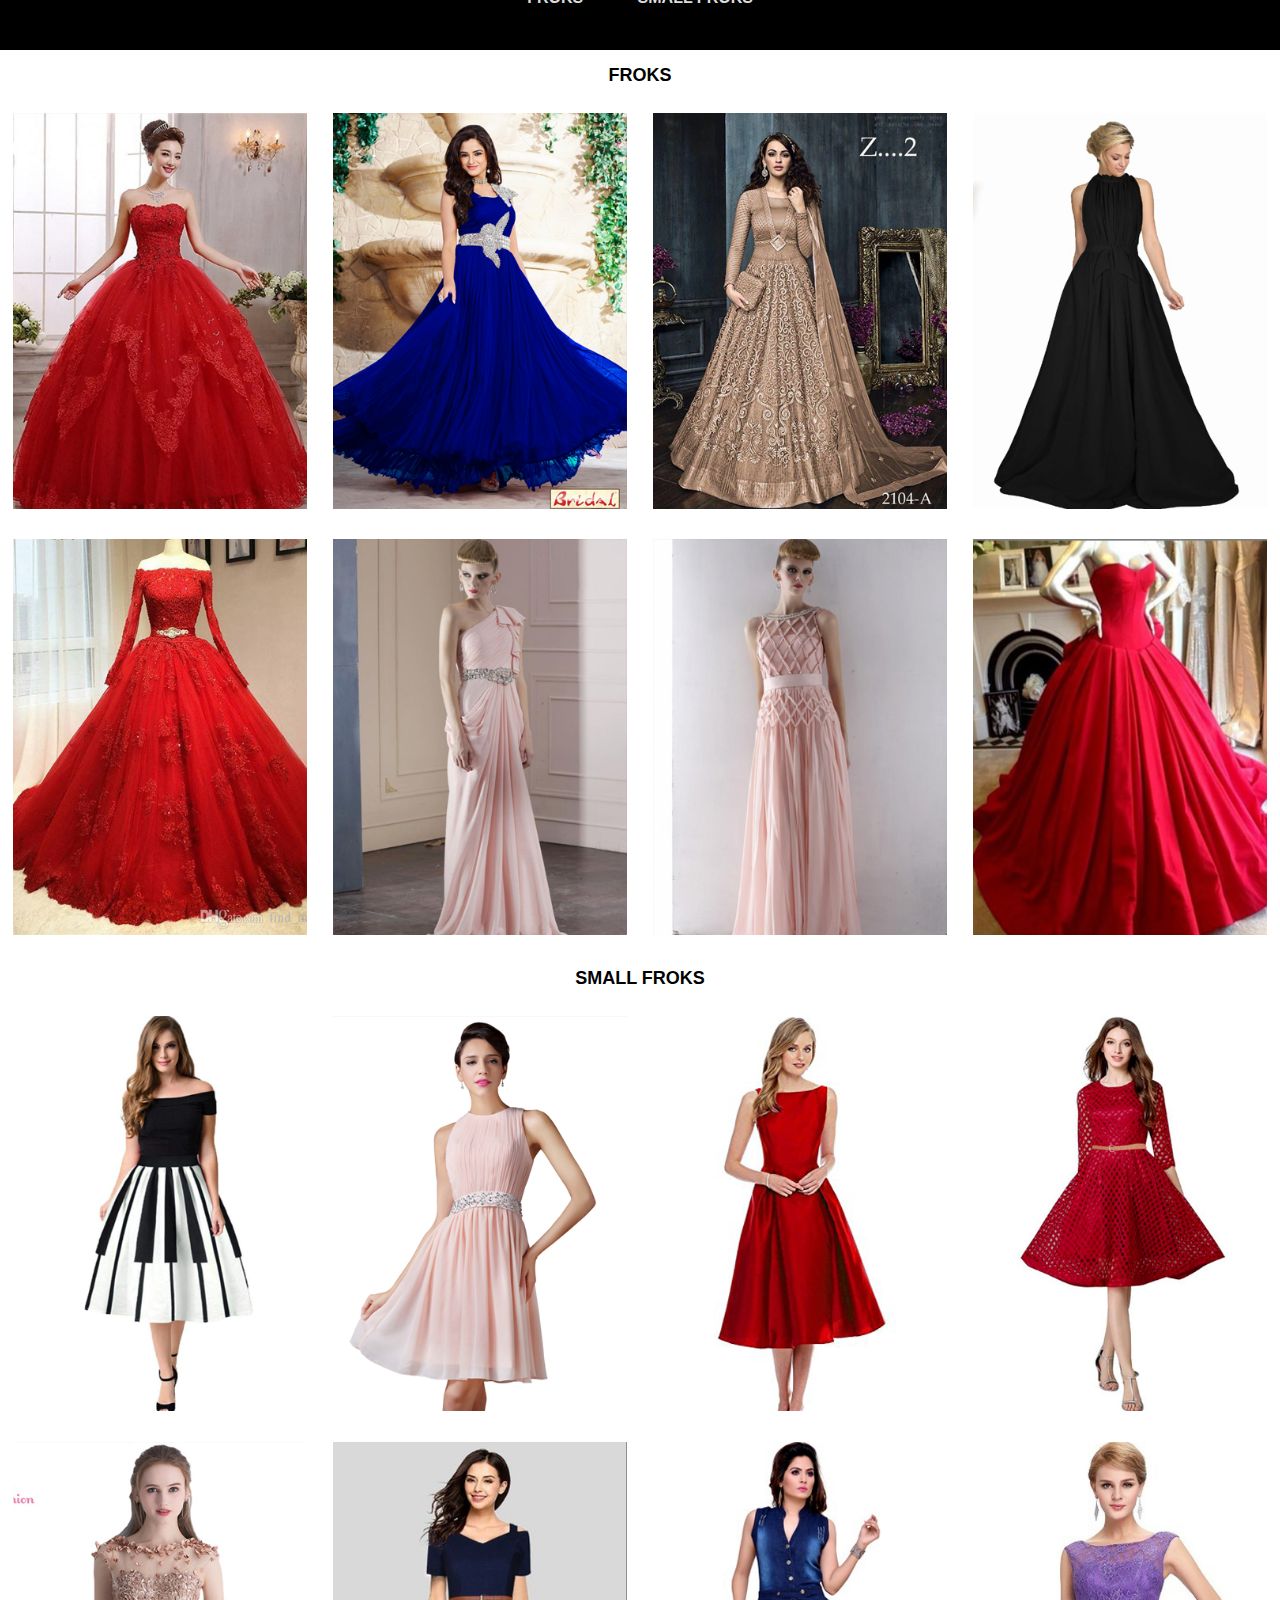
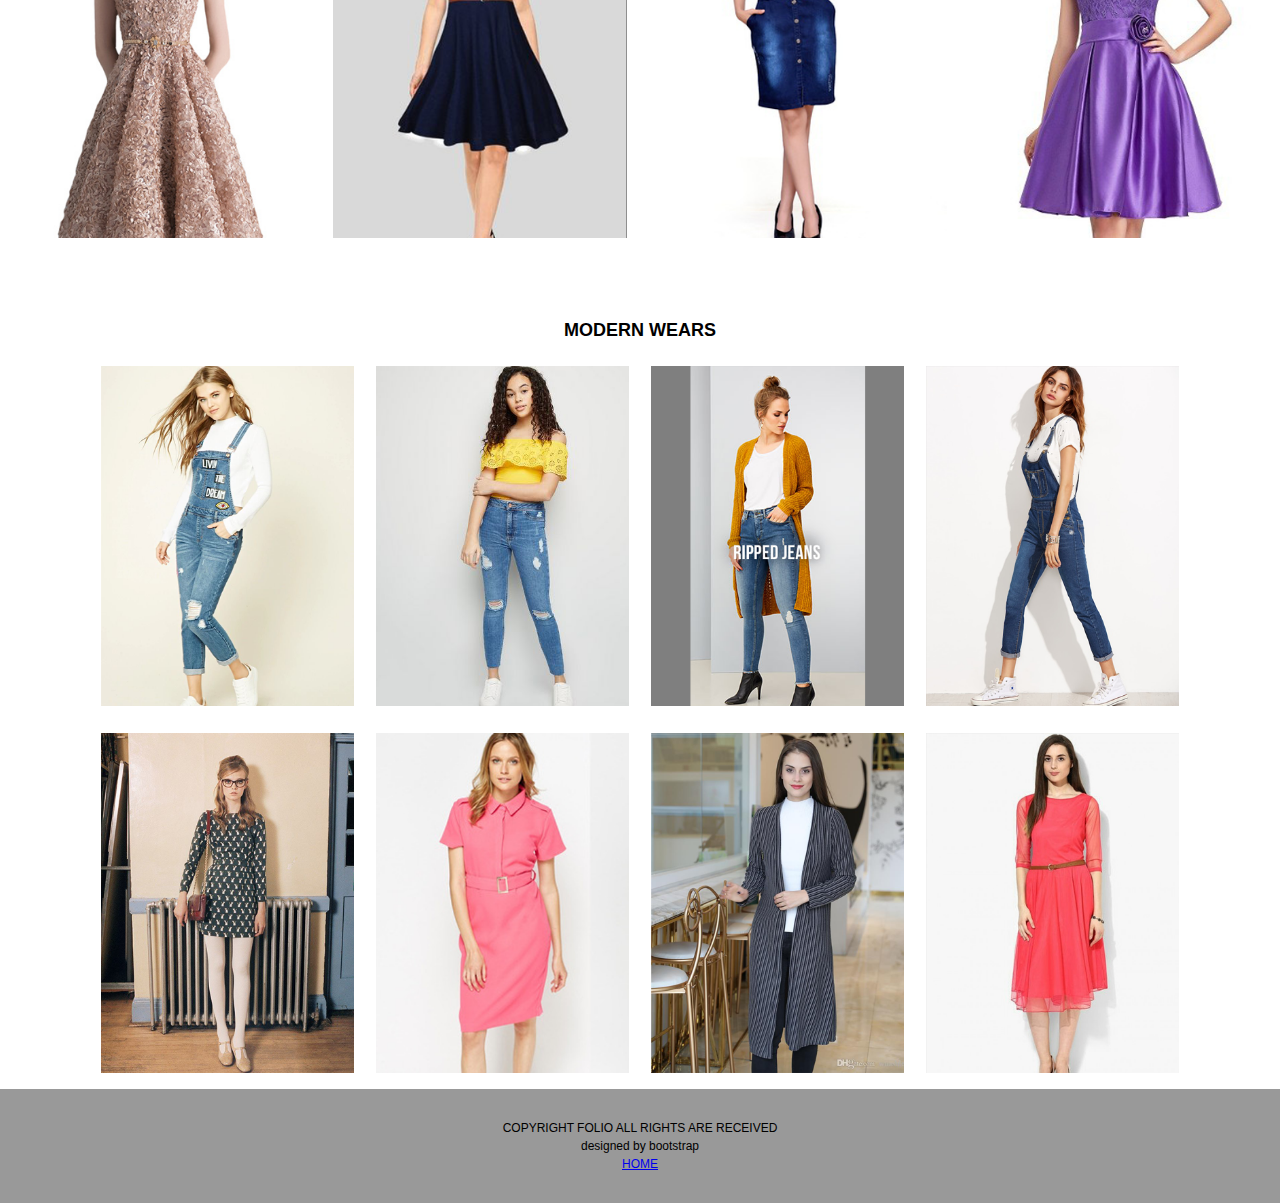
<file: womens wear.html>
<!doctype html>
<html>
<head>
<meta http-equiv="Content-Type" content="text/html; charset=utf-8">
<title>womens wears</title>
<link href="css/collections.css" type="text/css" rel="stylesheet">
</head>

<script type="text/javascript" src="js/jquery.js"></script>
<!-- End Responsive Slider HEAD section -->

<script language="javascript" type="text/javascript" src="js/jquery-1.8.3.min.js"></script>
<script src="js/jquery-1.8.3.min.js" type="text/javascript"></script>
<!---- start-smoth-scrolling---->
<script type="text/javascript" src="js/move-top.js"></script>
<script type="text/javascript" src="js/easing.js"></script>


<script type="text/javascript">
		jQuery(document).ready(function($) {
			$(".scroll").click(function(event){		
				event.preventDefault();
				$('html,body').animate({scrollTop:$(this.hash).offset().top},1200);
			});
		});
	</script>
    
<script>
$(document).ready(function()
{
			$(".toogle").click(function() 
			{
				$(".menu-mini").slideToggle();
			})
	
})
</script>

<body>
   
    <div class="container-full"id="womenswear" style="background-color:#000000">
     <div class="container">
    <h2 align="center" style="color:#FFFFFF">WOMENS WEAR</h2>
    
    <div class="menu" >
    <a href="#sarees"class="page-scroll scroll" style="color: #DDDDDD"><b> SAREES</b></a>
     <a href="#churidars"class="page-scroll scroll" style="color: #DDDDDD"><b>CHURIDARS</b></a>
      <a href="#skritandtop"class="page-scroll scroll"style="color: #DDDDDD"><b>SKRIT& TOP</b></a>
       <a href="#gowns"class="page-scroll scroll"style="color: #DDDDDD"><b>GOWNS</b></a>
      <a href="#moderndress"class="page-scroll scroll"style="color: #DDDDDD"><b>MODERN WEARS</b></a>
      <div class="cl"></div>
      </div>
    <div class="toogle"><img src="images/toogle.jpg"></div>
    
    <div class="cl"></div>
    
    <div class="menu-mini">
     <a href="#sarees"class="page-scroll scroll">sarees</a>
      <a href="#churidars"class="page-scroll scroll">churidars</a>
       <a href="#skritandtop"class="page-scroll scroll">skrit & top</a>
       <a href="#gowns"class="page-scroll scroll">gowns</a>
        <a href="#moderndress"class="page-scroll scroll">modern dress</a>
       
          </div>
    
    </div>
      
    <div class="cl"></div>  
    </div>
</div>
    
    
    <div class="container-full" id="sarees" style="background-color:#FFFFFF">
     <div class="container">
    <h2 align="center" style="color:#000000">SAREES</h2>
    
    <div class="menu" >
    <a href="#kanchipuramsarees"class="page-scroll scroll" style="color:#353333"><b>KANCHIPURAM SAREES</b></a>
     <a href="#pattusarees"class="page-scroll scroll" style="color:#353333"><b>PATTU SAREES</b></a>
      <a href="#partywearsarees"class="page-scroll scroll"style="color:#353333"><b>PARTY WEAR SAREES</b></a>
      <a href="#muralsarees"class="page-scroll scroll" style="color:#353333"><b>MURAL PRINTED SAREES</b></a>
      
      <div class="cl"></div>
      </div>
     <div class="toogle"><img src="images/toogle2.png"></div>
    <div class="cl" ></div>
   
    <div class="menu-mini">
     <a href="#kanchipuramsarees"class="page-scroll scroll">kanchipuram sarees</a>
      <a href="#pattusarees"class="page-scroll scroll">pattu sarees</a>
       <a href="#partywearsarees"class="page-scroll scroll">party wear sarees</a>    
       <a href="#muralsarees"class="page-scroll scroll">mural printed sarees</a>   
          </div>
      
    <div class="cl"></div> 
    
    </div>
    
    <div class="container-full" id="kanchipuramsarees">
<h2 align="center">KANCHIPURAM SAREES</h2>
<div class="col-4"><img src="images/images/sarees/New folder (2)/1.png" class="img-full"></div>
<div class="col-4"><img src="images/images/sarees/New folder (2)/2.png" class="img-full"></div>
<div class="col-4"><img src="images/images/sarees/New folder/5.png" class="img-full"></div>
<div class="col-4"><img src="images/images/sarees/New folder (2)/9.png" class="img-full"></div>
<div class="col-4"><img src="images/images/sarees/New folder (2)/5.png" class="img-full"></div>
<div class="col-4"><img src="images/images/sarees/New folder (2)/6.png" class="img-full"></div>
<div class="col-4"><img src="images/images/sarees/New folder (2)/7.png" class="img-full"></div>
<div class="col-4"><img src="images/images/sarees/New folder (2)/8.png" class="img-full"></div>

<div class="cl"></div>
</div>

<div class="container-full" id="pattusarees">
<h2 align="center">PATTU SAREES</h2>
<div class="col-4"><img src="images/images/sarees/New folder/1.png" class="img-full"></div>
<div class="col-4"><img src="images/images/sarees/New folder/2.png" class="img-full"></div>
<div class="col-4"><img src="images/images/sarees/New folder/3.png" class="img-full"></div>
<div class="col-4"><img src="images/images/sarees/New folder (2)/3.png" class="img-full"></div>
<div class="col-4"><img src="images/images/sarees/New folder (2)/4.png" class="img-full"></div>
<div class="col-4"><img src="images/images/sarees/New folder/4.png"class="img-full"></div>
<div class="col-4"><img src="images/images/sarees/New folder/7.png" class="img-full"></div>
<div class="col-4"><img src="images/images/sarees/New folder/6.png" class="img-full"></div>



<div class="cl"></div>
</div>

 
<div class="container-full" id="partywearsarees">
<h2 align="center">PARTY WEARS</h2>
<div class="col-4"><img src="images/images/sarees/party wear/1.png"class="img-full"></div>
<div class="col-4"><img src="images/images/sarees/party wear/2.png"class="img-full"></div>
<div class="col-4"><img src="images/images/sarees/party wear/3.png" class="img-full"></div>
<div class="col-4"><img src="images/images/sarees/party wear/4.png" class="img-full"></div>
<div class="col-4"><img src="images/images/sarees/party wear/5.png" class="img-full"></div>
<div class="col-4"><img src="images/images/sarees/party wear/6.png"class="img-full"></div>
<div class="col-4"><img src="images/images/sarees/party wear/7.png" class="img-full"></div>
<div class="col-4"><img src="images/images/sarees/party wear/8.png" class="img-full"></div>



<div class="cl"></div>
</div>
</div>


 
<div class="container-full" id="muralsarees">
<h2 align="center">MURAL PRINTED SAREES</h2>
<div class="col-4"><img src="images/images/sarees/mural painted/1.png" class="img-full"></div>
<div class="col-4"><img src="images/images/sarees/mural painted/2.png"  class="img-full"></div>
<div class="col-4"><img src="images/images/sarees/mural painted/3.png"  class="img-full"></div>
<div class="col-4"><img src="images/images/sarees/mural painted/4.png"  class="img-full"></div>
<div class="col-4"><img src="images/images/sarees/mural painted/5.png"  class="img-full"></div>
<div class="col-4"><img src="images/images/sarees/mural painted/6.png"  class="img-full"></div>
<div class="col-4"><img src="images/images/sarees/mural painted/2.png"  class="img-full"></div>
<div class="col-4"><img src="images/images/sarees/mural painted/8.png"  class="img-full"></div>



<div class="cl"></div>
</div>
</div>



<div class="container-full"id="churidars" style="background-color:#000000">
     <div class="container">
    <h2 align="center" style="color:#FFFFFF">CHURIDARS</h2>
    
    <div class="menu" >
    <a href="#salwars"class="page-scroll scroll" style="color: #DDDDDD"><b>SALWARS</b></a>
     <a href="#anarkali"class="page-scroll scroll" style="color: #DDDDDD"><b>ANARKALI</b></a>
      <div class="cl"></div>
      </div>
    <div class="toogle"><img src="images/toogle.jpg"></div>
    
    <div class="cl"></div>
    
    <div class="menu-mini">
     <a href="#salwars"class="page-scroll scroll">salwars</a>
      <a href="#anarkali"class="page-scroll scroll">anarkali</a>
       
          </div>
    
    </div>
      
    <div class="cl"></div>  
    </div>
</div>
<div class="container-full" id="salwars">
<h2 align="center">SALWARS</h2>
<div class="col-4"><img src="images/images/CHURIDARS/1.png" class="img-full"></div>
<div class="col-4"><img src="images/images/CHURIDARS/2.png" class="img-full"></div>
<div class="col-4"><img src="images/images/CHURIDARS/3.png" class="img-full"></div>
<div class="col-4"><img src="images/images/CHURIDARS/4.png" class="img-full"></div>
<div class="col-4"><img src="images/images/CHURIDARS/5.png" class="img-full"></div>
<div class="col-4"><img src="images/images/CHURIDARS/6.png" class="img-full"></div>
<div class="col-4"><img src="images/images/CHURIDARS/7.png" class="img-full"></div>
<div class="col-4"><img src="images/images/CHURIDARS/8.png" class="img-full"></div>

<div class="cl"></div>
</div>

<div class="container-full" id="anarkali">
<h2 align="center">ANARKALI</h2>
<div class="col-4"><img  src="images/images/CHURIDARS/ANARKALI/1.png" class="img-full"></div>
<div class="col-4"><img  src="images/images/CHURIDARS/ANARKALI/2.png" class="img-full"></div>
<div class="col-4"><img  src="images/images/CHURIDARS/ANARKALI/3.png" class="img-full"></div>
<div class="col-4"><img  src="images/images/CHURIDARS/ANARKALI/4.png" class="img-full"></div>
<div class="col-4"><img  src="images/images/CHURIDARS/ANARKALI/5.png" class="img-full"></div>
<div class="col-4"><img  src="images/images/CHURIDARS/ANARKALI/6.png" class="img-full"></div>
<div class="col-4"><img  src="images/images/CHURIDARS/ANARKALI/7.png" class="img-full"></div>
<div class="col-4"><img  src="images/images/CHURIDARS/ANARKALI/8.png" class="img-full"></div>

<div class="cl"></div>
</div>




<div class="container-full"id="skritandtop" style="background-color:#000000">
     <div class="container">
    <h2 align="center" style="color:#FFFFFF">SKIRT & TOP</h2>
    
    <div class="menu" >
    <a href="#skrit"class="page-scroll scroll" style="color: #DDDDDD"><b>SKIRT & TOPS</b></a>
     <a href="#lehenga"class="page-scroll scroll" style="color: #DDDDDD"><b>LEHENGA</b></a>
      <div class="cl"></div>
      </div>
    <div class="toogle"><img src="images/toogle.jpg"></div>
    
    <div class="cl"></div>
    
    <div class="menu-mini">
     <a href="#skrit"class="page-scroll scroll">skirt & top</a>
      <a href="#lehenga"class="page-scroll scroll">lehenga</a>
       
          </div>
    
    </div>
      
    <div class="cl"></div>  
    </div>
</div>



<div class="container-full" id="skrit">
<h2 align="center">SKIRT & TOP</h2>
<div class="col-4"><img src="images/images/skrit&top/1.png"class="img-full"></div>
<div class="col-4"><img src="images/images/skrit&top/2.png" class="img-full"></div>
<div class="col-4"><img src="images/images/skrit&top/3.png" class="img-full"></div>
<div class="col-4"><img src="images/images/skrit&top/4.png" class="img-full"></div>
<div class="col-4"><img src="images/images/skrit&top/5.png"class="img-full"></div>
<div class="col-4"><img src="images/images/skrit&top/6.png" class="img-full"></div>
<div class="col-4"><img src="images/images/skrit&top/7.png"class="img-full"></div>
<div class="col-4"><img src="images/images/skrit&top/8.png" class="img-full"></div>

<div class="cl"></div>
</div>

<div class="container-full" id="lehenga">
<h2 align="center">LEHENGA</h2>
<div class="col-4"><img src="images/images/skrit&top/lehenga/1.png" class="img-full"></div>
<div class="col-4"><img src="images/images/skrit&top/lehenga/2.png"class="img-full"></div>
<div class="col-4"><img src="images/images/skrit&top/lehenga/3.png"class="img-full"></div>
<div class="col-4"><img src="images/images/skrit&top/lehenga/4.png"class="img-full"></div>
<div class="col-4"><img src="images/images/skrit&top/lehenga/5.png"class="img-full"></div>
<div class="col-4"><img src="images/images/skrit&top/lehenga/6.png"class="img-full"></div>
<div class="col-4"><img src="images/images/skrit&top/lehenga/7.png"class="img-full"></div>
<div class="col-4"><img  src="images/images/CHURIDARS/ANARKALI/8.png" class="img-full"></div>

<div class="cl"></div>
</div>


</div>


<div class="container-full"id="gowns" style="background-color:#000000">
     <div class="container">
    <h2 align="center" style="color:#FFFFFF">GOWNS</h2>
    
    <div class="menu">
    <a href="#froks"class="page-scroll scroll" style="color: #DDDDDD"><b>FROKS</b></a>
     <a href="#smallfroks"class="page-scroll scroll" style="color: #DDDDDD"><b>SMALL FROKS</b></a>
      <div class="cl"></div>
      </div>
    <div class="toogle"><img src="images/toogle.jpg"></div>
    
    <div class="cl"></div>
    
    <div class="menu-mini">
     <a href="#froks"class="page-scroll scroll">froks</a>
     <a href="#smallfroks "class="page-scroll scroll">small froks</a>
       
          </div>
    
    </div>
      
    <div class="cl"></div>  
    </div>
</div>



<div class="container-full" id="froks">
<h2 align="center">FROKS</h2>
<div class="col-4"><img src="images/images/gowns/1.png"class="img-full"></div>
<div class="col-4"><img src="images/images/gowns/2.png"class="img-full"></div>
<div class="col-4"><img src="images/images/gowns/3.png"class="img-full"></div>
<div class="col-4"><img src="images/images/gowns/4.png"class="img-full"></div>
<div class="col-4"><img src="images/images/gowns/5.png"class="img-full"></div>
<div class="col-4"><img src="images/images/gowns/6.png"class="img-full"></div>
<div class="col-4"><img src="images/images/gowns/7.png"class="img-full"></div>
<div class="col-4"><img src="images/images/gowns/8.png"class="img-full"></div>

<div class="cl"></div>
</div>

<div class="container-full" id="smallfroks">
<h2 align="center">SMALL FROKS</h2>
<div class="col-4"><img src="images/images/gowns/froks/1.png" class="img-full"></div>
<div class="col-4"><img src="images/images/gowns/froks/2.png" class="img-full"></div>
<div class="col-4"><img src="images/images/gowns/froks/3.png" class="img-full"></div>
<div class="col-4"><img src="images/images/gowns/froks/4.png" class="img-full"></div>
<div class="col-4"><img src="images/images/gowns/froks/5.png" class="img-full"></div>
<div class="col-4"><img src="images/images/gowns/froks/6.png" class="img-full"></div>
<div class="col-4"><img src="images/images/gowns/froks/7.png" class="img-full"></div>
<div class="col-4"><img src="images/images/gowns/froks/8.png" class="img-full"></div>

<div class="cl"></div>
</div>

   <div class="container-full" id="moderndress">
     <div class="container">
    <h2 align="center" style="color:#FFFFFF">MODERN WEAR</h2>
     
   
    <h2 align="center"><b>MODERN WEARS</b></h2>
    <div class="col-4"><img src="images/images/modern wear/1.png" class="img-full"></div>
    <div class="col-4"><img src="images/images/modern wear/2.png" class="img-full"></div>
    <div class="col-4"><img src="images/images/modern wear/3.png" class="img-full"></div>
    <div class="col-4"><img src="images/images/modern wear/4.png" class="img-full"></div>
    <div class="col-4"><img src="images/images/modern wear/5.png" class="img-full"></div>
    <div class="col-4"><img src="images/images/modern wear/6.png" class="img-full"></div>
    <div class="col-4"><img src="images/images/modern wear/7.png" class="img-full"></div>
    <div class="col-4"><img src="images/images/modern wear/8.png" class="img-full"></div>
    
   
      <div class="cl"></div>
      </div>
</div>
<div class="cl"></div>
</div>
<div class="footer">COPYRIGHT FOLIO ALL RIGHTS ARE RECEIVED<br>designed by bootstrap<br>
 <a href="html.html"> HOME</a>



<script type="text/javascript" src="js/script.js"></script>



<script type="text/javascript">
						$(document).ready(function() {
							$().UItoTop({ easingType: 'easeOutQuart' });
							
						});
					</script> 
<a href="#" id="toTop" style="display: block;"> <span id="toTopHover" style="opacity: 1;"> </span></a>
    
        
      
</body>
</html>
</file>
<file: css/collections.css>
@charset "utf-8";
/* CSS Document */
body{margin:0; padding:0; font-family:Arial, Helvetica, sans-serif; font-size:12px; line-height:18px;}

.container-full{height:auto;}
.container{max-width:1100px; height:auto; padding:0 15px; margin:auto;}

.col-4{width:23%; margin:1%; float:left;}
.cl{clear:both;}
.img-full{width:100%; height:auto;}

.toogle{ height:37px; float:right; padding:22px;display:none;}
.menu{width:auto; height:105px;margin-top:1%; text-align:center; font-size: 16px;}
.menu a{color: #000000; text-decoration:none; margin:0 25px; line-height:105px;}
.menu a:hover{color: #684B4C;}

.menu-mini{ width:100%; height:auto; background-color: #999;margin:0 auto; display:none;}
.menu-mini a{ height:40px; display:block; text-decoration:none; text-align:center; color:#FFF; line-height:40px; }
.menu-mini a:hover{background-color:#666;}

h1{margin:0; padding:0; padding:150px 0; color:#FFF; font-size:42px; line-height:42px;}
h3{margin:0; padding:0; padding: 15px 0; font-size:18px; line-height:20px; color:#666;}
h2{margin:0; padding:0; padding: 15px 150px; font-size:18px; line-height:20px;}

.footer{background-color:#999; text-align:center; padding:30px 0 30px 0;}


#toTop {
	display: none;
	text-decoration: none;
	position: fixed;
	bottom: 10px;
	right: 10px;
	overflow: hidden;
	width: 48px;
	height: 48px;
	border: none;
	text-indent: 100%;
	background: url(../images/to-top2.png) no-repeat 0px 0px;
}





@media(max-width:840px){
	.menu{display:none;}
	.toogle{display:block;}
}

@media (max-width:500px){
	.col-4{width:98%;}
}
</file>
